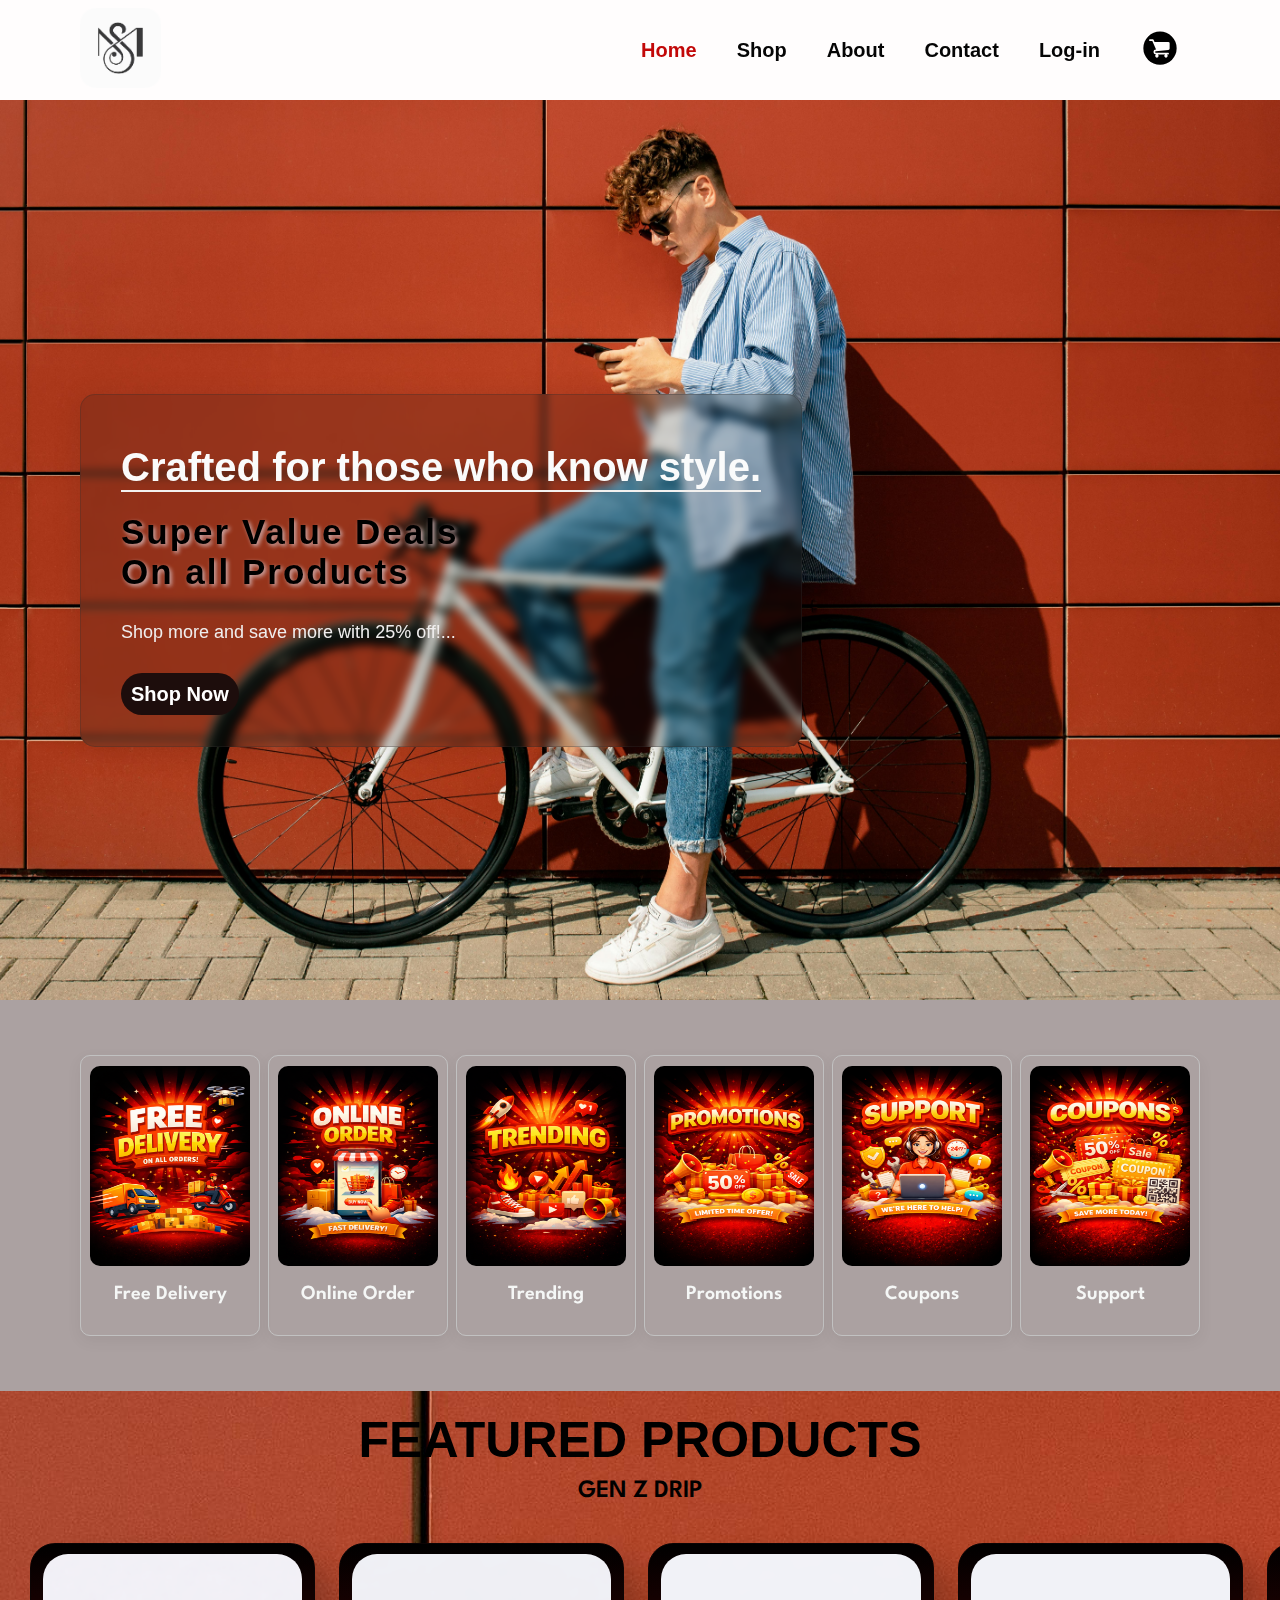
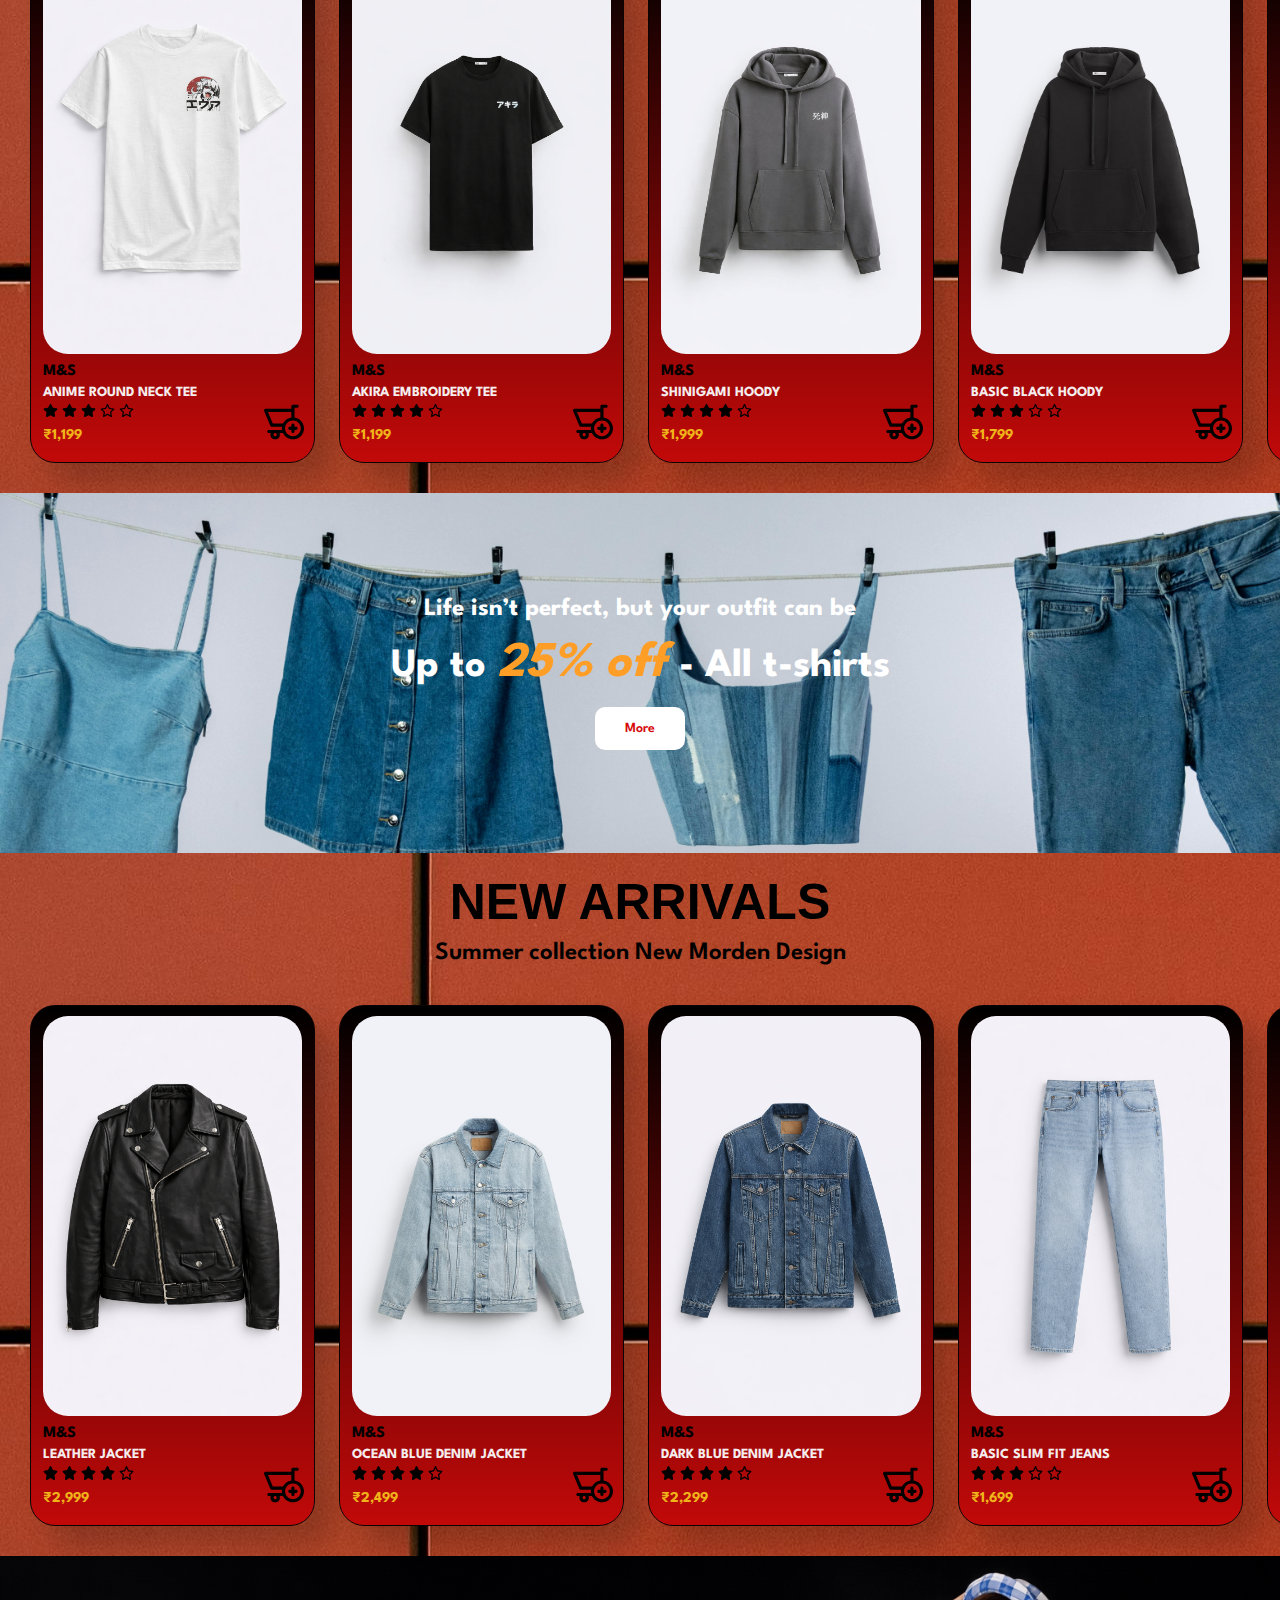
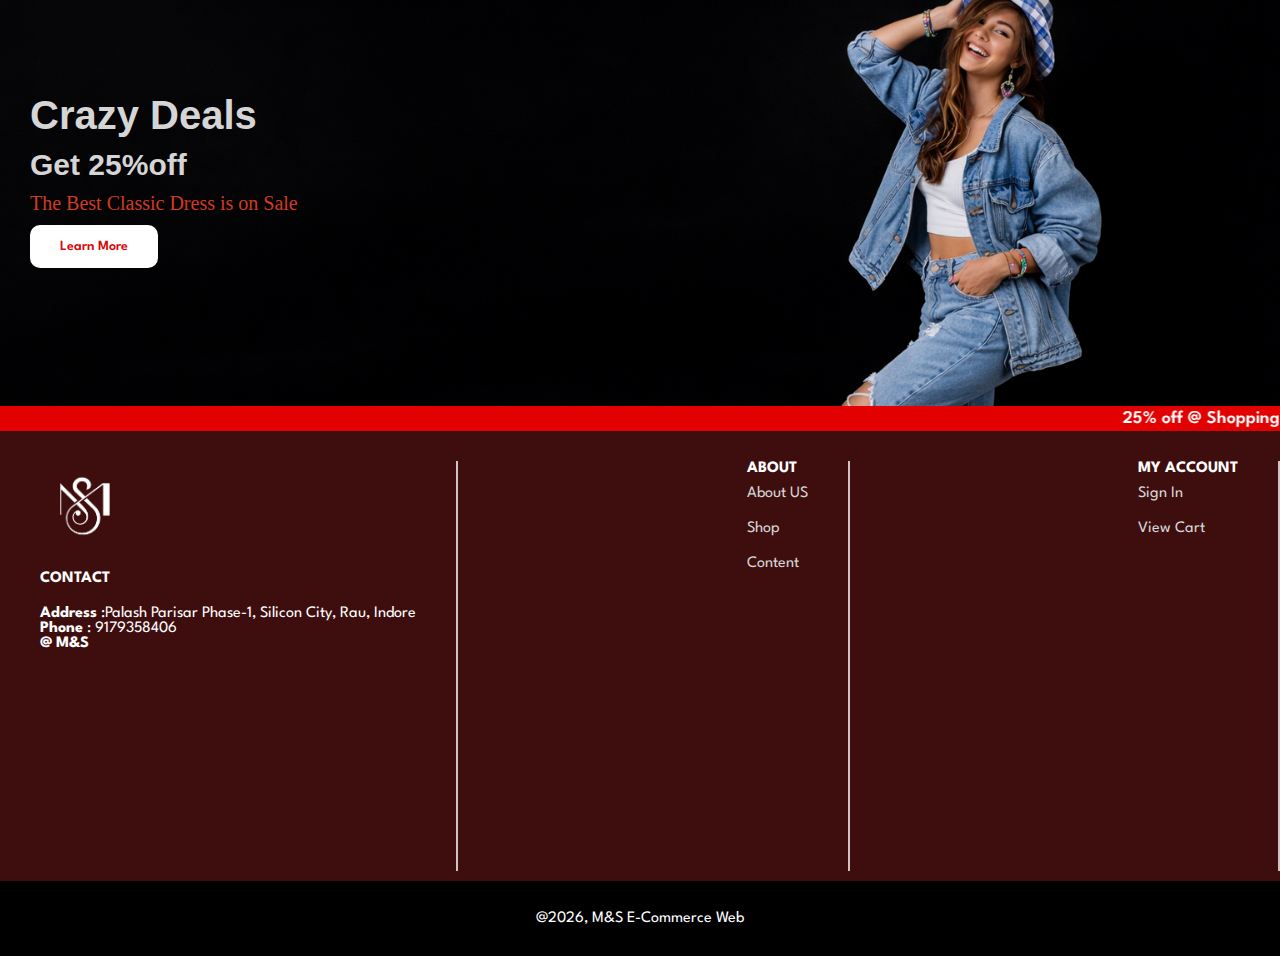
<file: index.html>
<!DOCTYPE html>
<html lang="en">
<head>
    <meta charset="UTF-8">
    <meta name="viewport" content="width=device-width, initial-scale=1.0">
    <title>M&S.in</title>
    <link rel="stylesheet" href="style.css">
    <link rel="stylesheet" href="style1.css">
</head>
<body>
    <header id="header">
        <a href="#"><img src="images/logo1.png" alt="M&S.in Logo" class="logo1"></a>
        <nav>
            <ul id="navbar">
                <li><a href="index.html" class="active">Home</a></li>
                <li><a href="shop.html">Shop</a></li>
                <li><a href="about.html">About</a></li>
                <li><a href="contact.html">Contact</a></li>
                <li><a href="login.html">Log-in</a></li>
                <li><a href="#cart"><img src="images/shopping-cart-round-svgrepo-com (1).svg" alt="Bag Logo" class="cartlogo"></a></li>

            </ul></nav>
            <div id="mobile" class="bar1">
                <a href="#"><img src="images/bars-solid.svg" alt="bar1"></a>
            </div>          
    </header>

    <section id="hero">
        <div id="Glass"><h2>Crafted for those who know style.</h2>
        <h1>Super Value Deals <br> On all Products</h1>
        <p>Shop more and save more with 25% off!...</p>
        <div><a href="#shop" class="hero-btn">Shop Now</a></div></div>
    </section>

    <!-- featured categories -->
    <section id="backg"><div id="Feature" class="s1">
        <div class="fbox">
            <img src="images/service1.png" alt="service1" class="img-card">
            <h6>Free Delivery</h6>
        </div>
        <div class="fbox">
            <img src="images/service2.png" alt="service2" class="img-card">
            <h6>Online Order</h6>
        </div>
        <div class="fbox">
            <img src="images/service3.png" alt="service3" class="img-card">
            <h6>Trending</h6>
        </div>
        <div class="fbox fbox2">
            <img src="images/service4.png" alt="service4" class="img-card">
            <h6>Promotions</h6>
        </div>
        <div class="fbox fbox2">
            <img src="images/service5.png" alt="service5" class="img-card">
            <h6>Coupons</h6>
        </div>
        <div class="fbox fbox2">
            <img src="images/service6.png" alt="service6" class="img-card">
            <h6>Support</h6>
        </div>

    </div></section>
    
    <!-- product -->
        <section id="pr1">
            <h2>FEATURED PRODUCTS</h2>
            <p>GEN Z DRIP</p>
        <div class="trial">
            <div class="one"onclick="window.location.href='Assets/shop-1.html';" >
            <!-- <img src="images/img-1.jpg" class="trial-img" alt="Trial Image"> -->
            <a href="#"><div class="img-box1"></div></a>
            <div class="button-box"> 
             <span> M&S </span>
                    <h5> ANIME ROUND NECK TEE </h5>
                    <div class="star">
                        <img src="images/star-solid.svg" alt="" class="star-img">
                        <img src="images/star-solid.svg" alt="" class="star-img">
                        <img src="images/star-solid.svg" alt="" class="star-img">
                        <img src="images/star-regular.svg" alt="" class="star-img">
                        <img src="images/star-regular.svg" alt="" class="star-img">
                    </div>
                 <h4>₹1,199</h4>
            </div>
              <a href="login.html" class="cart"><img src="images/add cart.svg" alt="" class="star-img2" ></a>
            </div>

            <div class="one" onclick="window.location.href='Assets/shop-2.html';">
            <!-- <img src="images/img-1.jpg" class="trial-img" alt="Trial Image"> -->
            <a href="#"><div class="img-box2"></div></a>
            <div class="button-box"> 
             <span> M&S </span>
                    <h5> AKIRA EMBROIDERY TEE </h5>
                    <div class="star">
                        <img src="images/star-solid.svg" alt="" class="star-img">
                        <img src="images/star-solid.svg" alt="" class="star-img">
                        <img src="images/star-solid.svg" alt="" class="star-img">
                        <img src="images/star-solid.svg" alt="" class="star-img">
                        <img src="images/star-regular.svg" alt="" class="star-img">
                    </div>
                 <h4>₹1,199</h4>
            </div>
              <a href="login.html" class="cart"><img src="images/add cart.svg" alt="" class="star-img2" ></a>
            </div>

            <div class="one" onclick="window.location.href='Assets/shop-3.html';">
            <!-- <img src="images/img-1.jpg" class="trial-img" alt="Trial Image"> -->
            <a href="#"><div class="img-box3"></div></a>
            <div class="button-box"> 
             <span> M&S </span>
                    <h5>SHINIGAMI HOODY</h5>
                    <div class="star">
                        <img src="images/star-solid.svg" alt="" class="star-img">
                        <img src="images/star-solid.svg" alt="" class="star-img">
                        <img src="images/star-solid.svg" alt="" class="star-img">
                        <img src="images/star-solid.svg" alt="" class="star-img">
                        <img src="images/star-regular.svg" alt="" class="star-img">
                    </div>
                 <h4>₹1,999</h4>
            </div>
              <a href="login.html" class="cart"><img src="images/add cart.svg" alt="" class="star-img2" ></a>
            </div>

            <div class="one" onclick="window.location.href='Assets/shop-4.html';">
            <!-- <img src="images/img-1.jpg" class="trial-img" alt="Trial Image"> -->
            <a href="#"><div class="img-box4"></div></a>
            <div class="button-box"> 
                <span> M&S </span>
                    <h5> BASIC BLACK HOODY </h5>
                    <div class="star">
                        <img src="images/star-solid.svg" alt="" class="star-img">
                        <img src="images/star-solid.svg" alt="" class="star-img">
                        <img src="images/star-solid.svg" alt="" class="star-img">
                        <img src="images/star-regular.svg" alt="" class="star-img">
                        <img src="images/star-regular.svg" alt="" class="star-img">
                    </div>
                 <h4>₹1,799</h4>
            </div>
              <a href="login.html" class="cart"><img src="images/add cart.svg" alt="" class="star-img2" ></a>
            </div>

            <div class="one" onclick="window.location.href='Assets/shop-5.html';">
            <!-- <img src="images/img-1.jpg" class="trial-img" alt="Trial Image"> -->
            <a href="#"><div class="img-box5"></div></a>
            <div class="button-box"> 
                <span> M&S </span>
                    <h5> BARREL FIT JEANS </h5>
                    <div class="star">
                        <img src="images/star-solid.svg" alt="" class="star-img">
                        <img src="images/star-solid.svg" alt="" class="star-img">
                        <img src="images/star-solid.svg" alt="" class="star-img">
                        <img src="images/star-solid.svg" alt="" class="star-img">
                        <img src="images/star-regular.svg" alt="" class="star-img">
                    </div>
                 <h4>₹1,899</h4>
            </div>
              <a href="login.html" class="cart"><img src="images/add cart.svg" alt="" class="star-img2" ></a>
            </div>

            <div class="one" onclick="window.location.href='Assets/shop-6.html';">
            <!-- <img src="images/img-1.jpg" class="trial-img" alt="Trial Image"> -->
            <a href="#"><div class="img-box6"></div></a>
            <div class="button-box"> 
                <span> M&S </span>
                    <h5>BLACK CARGO PANT </h5>
                    <div class="star">
                        <img src="images/star-solid.svg" alt="" class="star-img">
                        <img src="images/star-solid.svg" alt="" class="star-img">
                        <img src="images/star-solid.svg" alt="" class="star-img">
                        <img src="images/star-solid.svg" alt="" class="star-img">
                        <img src="images/star-regular.svg" alt="" class="star-img">
                    </div>
                 <h4>₹1,499</h4>
            </div>
              <a href="login.html" class="cart"><img src="images/add cart.svg" alt="" class="star-img2" ></a>
            </div>

            <div class="one" onclick="window.location.href='Assets/shop-7.html';">
            <!-- <img src="images/img-1.jpg" class="trial-img" alt="Trial Image"> -->
            <a href="#"><div class="img-box7"></div></a>
            <div class="button-box"> 
                <span> M&S </span>
                    <h5> BOOT CUT JEANS </h5>
                    <div class="star">
                        <img src="images/star-solid.svg" alt="" class="star-img">
                        <img src="images/star-solid.svg" alt="" class="star-img">
                        <img src="images/star-solid.svg" alt="" class="star-img">
                        <img src="images/star-solid.svg" alt="" class="star-img">
                        <img src="images/star-regular.svg" alt="" class="star-img">
                    </div>
                 <h4>₹2,199</h4>
            </div>
              <a href="login.html" class="cart"><img src="images/add cart.svg" alt="" class="star-img2" ></a>
            </div>

            <div class="one" onclick="window.location.href='Assets/shop-8.html';">
            <!-- <img src="images/img-1.jpg" class="trial-img" alt="Trial Image"> -->
            <a href="#"><div class="img-box8"></div></a>
            <div class="button-box"> 
                <span> M&S </span>
                    <h5> KOREAN LONG OVERCOAT </h5>
                    <div class="star">
                        <img src="images/star-solid.svg" alt="" class="star-img">
                        <img src="images/star-solid.svg" alt="" class="star-img">
                        <img src="images/star-solid.svg" alt="" class="star-img">
                        <img src="images/star-solid.svg" alt="" class="star-img">
                        <img src="images/star-solid.svg" alt="" class="star-img">
                    </div>
                 <h4>₹2,999</h4>
            </div>
              <a href="login.html" class="cart"><img src="images/add cart.svg" alt="" class="star-img2" ></a>
            </div>


        
        </div>
        </section>


    <!-- <section id="pr1" class="section1"> -->
        <!-- <h2>FEATURED PRODUCTS</h2>
        <p>GEN Z DRIP</p>
        <div class="pro-container">
           <div class="pro">
                <img src="images/product-img-1.jpg" alt="" class="pro-img" onclick="window.location.href='Assets/shop-2.html';">
                <div class="bottom">
                    <span> ZARA </span>
                    <h5> BASIC SLIM FIT T-SHIRT </h5>
                    <div class="star">
                        <img src="images/star-solid.svg" alt="" class="star-img">
                        <img src="images/star-solid.svg" alt="" class="star-img">
                        <img src="images/star-solid.svg" alt="" class="star-img">
                        <img src="images/star-solid.svg" alt="" class="star-img">
                        <img src="images/star-regular.svg" alt="" class="star-img">
                    </div>
                    <h4>₹990</h4>
                </div>
                <a href="#" class="cart"><img src="images/add cart.svg" alt="" class="star-img2" ></a>
            </div>

            <div class="pro">
                <img src="images/product-img-2.jpg" alt="" class="pro-img" onclick="window.location.href='Assets/shop-3.html';">
                <div class="bottom">
                    <span> ZARA </span>
                    <h5> BASIC SLIM FIT T-SHIRT </h5>
                    <div class="star">
                        <img src="images/star-solid.svg" alt="" class="star-img">
                        <img src="images/star-solid.svg" alt="" class="star-img">
                        <img src="images/star-solid.svg" alt="" class="star-img">
                        <img src="images/star-regular.svg" alt="" class="star-img">
                        <img src="images/star-regular.svg" alt="" class="star-img">
                    </div>
                    <h4>₹990</h4>
                </div>
                <a href="#" class="cart"><img src="images/add cart.svg" alt="" class="star-img2" ></a>
            </div>
            <div class="pro">
                <img src="images/product-img-3.jpg" alt="" class="pro-img" onclick="window.location.href='Assets/shop-4.html';">
                <div class="bottom">
                    <span> ZARA </span>
                    <h5> DENIM JACKET</h5>
                    <div class="star">
                        <img src="images/star-solid.svg" alt="" class="star-img">
                        <img src="images/star-solid.svg" alt="" class="star-img">
                        <img src="images/star-solid.svg" alt="" class="star-img">
                        <img src="images/star-solid.svg" alt="" class="star-img">
                        <img src="images/star-solid.svg" alt="" class="star-img">
                    </div>
                    <h4>₹2,990</h4>
                </div>
                <a href="#" class="cart"><img src="images/add cart.svg" alt="" class="star-img2" ></a>
            </div>
            <div class="pro">
                <img src="images/product-img-4.jpg" alt="" class="pro-img" onclick="window.location.href='Assets/shop-5.html';">
                <div class="bottom">
                    <span> ZARA </span>
                    <h5> DENIM JACKET</h5>
                    <div class="star">
                        <img src="images/star-solid.svg" alt="" class="star-img">
                        <img src="images/star-solid.svg" alt="" class="star-img">
                        <img src="images/star-solid.svg" alt="" class="star-img">
                        <img src="images/star-solid.svg" alt="" class="star-img">
                        <img src="images/star-solid.svg" alt="" class="star-img">
                    </div>
                    <h4>₹2,990</h4>
                </div>
                <a href="#" class="cart"><img src="images/add cart.svg" alt="" class="star-img2" ></a>
            </div>
            <div class="pro">
                <img src="images/product-img-5.jpg" alt="" class="pro-img" class="pro-img" onclick="window.location.href='Assets/shop-6.html';">
                <div class="bottom">
                    <span> ZARA </span>
                    <h5> BSTRAIGHT FIT JEANS </h5>
                    <div class="star">
                        <img src="images/star-solid.svg" alt="" class="star-img">
                        <img src="images/star-solid.svg" alt="" class="star-img">
                        <img src="images/star-solid.svg" alt="" class="star-img">
                        <img src="images/star-solid.svg" alt="" class="star-img">
                        <img src="images/star-regular.svg" alt="" class="star-img">
                    </div>
                    <h4>₹ 2,990</h4>
                </div>
                <a href="#" class="cart"><img src="images/add cart.svg" alt="" class="star-img2" ></a>
            </div>
            <div class="pro">
                <img src="images/product-img-6.jpg" alt="" class="pro-img" onclick="window.location.href='Assets/shop-7.html';">
                <div class="bottom">
                    <span> ZARA </span>
                    <h5> CROPPED SLIM JEANS </h5>
                    <div class="star">
                        <img src="images/star-solid.svg" alt="" class="star-img">
                        <img src="images/star-solid.svg" alt="" class="star-img">
                        <img src="images/star-regular.svg" alt="" class="star-img">
                        <img src="images/star-regular.svg" alt="" class="star-img">
                        <img src="images/star-regular.svg" alt="" class="star-img">
                    </div>
                    <h4>₹ 2,490</h4>
                </div>
                <a href="#" class="cart"><img src="images/add cart.svg" alt="" class="star-img2" ></a>
            </div>
            <div class="pro">
                <img src="images/product-img-7.jpg" alt="" class="pro-img" onclick="window.location.href='Assets/shop-8.html';">
                <div class="bottom">
                    <span> ZARA </span>
                    <h5> HOODIE </h5>
                    <div class="star">
                        <img src="images/star-solid.svg" alt="" class="star-img">
                        <img src="images/star-solid.svg" alt="" class="star-img">
                        <img src="images/star-solid.svg" alt="" class="star-img">
                        <img src="images/star-regular.svg" alt="" class="star-img">
                        <img src="images/star-regular.svg" alt="" class="star-img">
                    </div>
                    <h4>₹3,290</h4>
                </div>
                <a href="#" class="cart"><img src="images/add cart.svg" alt="" class="star-img2" ></a>
            </div>
            <div class="pro">
                <img src="images/product-img-8.jpg" alt="" class="pro-img"  onclick="window.location.href='Assets/shop-9.html';">
                <div class="bottom">
                    <span> ZARA </span>
                    <h5> HOODIE </h5>
                    <div class="star">
                        <img src="images/star-solid.svg" alt="" class="star-img">
                        <img src="images/star-solid.svg" alt="" class="star-img">
                        <img src="images/star-solid.svg" alt="" class="star-img">
                        <img src="images/star-regular.svg" alt="" class="star-img">
                        <img src="images/star-regular.svg" alt="" class="star-img">
                    </div>
                    <h4>₹3,290</h4>
                </div>
                <a href="#" class="cart"><img src="images/add cart.svg" alt="" class="star-img2" ></a>
            </div>
        </div>
    </section> -->

    <!-- banner section -->

    <section id="banner" class="section-m2">
        <h4> Life isn’t perfect, but your outfit can be </h4>
        <h2> Up to <span>25% off </span>- All t-shirts </h2>
        <button class="button-globle"> More </button>
    </section>

    <!-- new arrival -->
     
    <section id="pr1">
        <h2> NEW ARRIVALS </h2>
        <p> Summer collection New Morden Design </p>
            <div class="trial">
            <div class="one" onclick="window.location.href='Assets/shop-9.html';">
            <!-- <img src="images/img-1.jpg" class="trial-img" alt="Trial Image"> -->
            <a href="#"><div class="img-box9"></div></a>
            <div class="button-box"> 
             <span> M&S </span>
                    <h5> LEATHER JACKET </h5>
                    <div class="star">
                        <img src="images/star-solid.svg" alt="" class="star-img">
                        <img src="images/star-solid.svg" alt="" class="star-img">
                        <img src="images/star-solid.svg" alt="" class="star-img">
                        <img src="images/star-solid.svg" alt="" class="star-img">
                        <img src="images/star-regular.svg" alt="" class="star-img">
                    </div>
                 <h4>₹2,999</h4>
            </div>
              <a href="login.html" class="cart"><img src="images/add cart.svg" alt="" class="star-img2" ></a>
            </div>

            <div class="one" onclick="window.location.href='Assets/shop-10.html';">
            <!-- <img src="images/img-1.jpg" class="trial-img" alt="Trial Image"> -->
            <a href="#"><div class="img-box10"></div></a>
            <div class="button-box"> 
             <span> M&S </span>
                    <h5> OCEAN BLUE DENIM JACKET </h5>
                    <div class="star">
                        <img src="images/star-solid.svg" alt="" class="star-img">
                        <img src="images/star-solid.svg" alt="" class="star-img">
                        <img src="images/star-solid.svg" alt="" class="star-img">
                        <img src="images/star-solid.svg" alt="" class="star-img">
                        <img src="images/star-regular.svg" alt="" class="star-img">
                    </div>
                 <h4>₹2,499</h4>
            </div>
              <a href="login.html" class="cart"><img src="images/add cart.svg" alt="" class="star-img2" ></a>
            </div>

            <div class="one" onclick="window.location.href='Assets/shop-11.html';">
            <!-- <img src="images/img-1.jpg" class="trial-img" alt="Trial Image"> -->
            <a href="#"><div class="img-box11"></div></a>
            <div class="button-box"> 
             <span> M&S </span>
                    <h5> DARK BLUE DENIM JACKET </h5>
                    <div class="star">
                        <img src="images/star-solid.svg" alt="" class="star-img">
                        <img src="images/star-solid.svg" alt="" class="star-img">
                        <img src="images/star-solid.svg" alt="" class="star-img">
                        <img src="images/star-solid.svg" alt="" class="star-img">
                        <img src="images/star-regular.svg" alt="" class="star-img">
                    </div>
                 <h4>₹2,299</h4>
            </div>
              <a href="login.html" class="cart"><img src="images/add cart.svg" alt="" class="star-img2" ></a>
            </div>

            <div class="one" onclick="window.location.href='Assets/shop-12.html';">
            <!-- <img src="images/img-1.jpg" class="trial-img" alt="Trial Image"> -->
            <a href="#"><div class="img-box12"></div></a>
            <div class="button-box"> 
                <span> M&S </span>
                    <h5> BASIC SLIM FIT JEANS </h5>
                    <div class="star">
                        <img src="images/star-solid.svg" alt="" class="star-img">
                        <img src="images/star-solid.svg" alt="" class="star-img">
                        <img src="images/star-solid.svg" alt="" class="star-img">
                        <img src="images/star-regular.svg" alt="" class="star-img">
                        <img src="images/star-regular.svg" alt="" class="star-img">
                    </div>
                 <h4>₹1,699</h4>
            </div>
              <a href="login.html" class="cart"><img src="images/add cart.svg" alt="" class="star-img2" ></a>
            </div>

            <div class="one" onclick="window.location.href='Assets/shop-13.html';">
            <!-- <img src="images/img-1.jpg" class="trial-img" alt="Trial Image"> -->
            <a href="#"><div class="img-box13"></div></a>
            <div class="button-box"> 
                <span> M&S </span>
                    <h5> CHARCOAL BLACK JEANS </h5>
                    <div class="star">
                        <img src="images/star-solid.svg" alt="" class="star-img">
                        <img src="images/star-solid.svg" alt="" class="star-img">
                        <img src="images/star-solid.svg" alt="" class="star-img">
                        <img src="images/star-solid.svg" alt="" class="star-img">
                        <img src="images/star-regular.svg" alt="" class="star-img">
                    </div>
                 <h4>₹1,999</h4>
            </div>
              <a href="login.html" class="cart"><img src="images/add cart.svg" alt="" class="star-img2" ></a>
            </div>

            <div class="one" onclick="window.location.href='Assets/shop-14.html';">
            <!-- <img src="images/img-1.jpg" class="trial-img" alt="Trial Image"> -->
            <a href="#"><div class="img-box14"></div></a>
            <div class="button-box"> 
                <span> M&S </span>
                    <h5> SMOKEY GREY JEANS</h5>
                    <div class="star">
                        <img src="images/star-solid.svg" alt="" class="star-img">
                        <img src="images/star-solid.svg" alt="" class="star-img">
                        <img src="images/star-solid.svg" alt="" class="star-img">
                        <img src="images/star-regular.svg" alt="" class="star-img">
                        <img src="images/star-regular.svg" alt="" class="star-img">
                    </div>
                 <h4>₹1,299</h4>
            </div>
              <a href="login.html" class="cart"><img src="images/add cart.svg" alt="" class="star-img2" ></a>
            </div>

            <div class="one" onclick="window.location.href='Assets/shop-15.html';">
            <!-- <img src="images/img-1.jpg" class="trial-img" alt="Trial Image"> -->
            <a href="#"><div class="img-box15"></div></a>
            <div class="button-box"> 
                <span> M&S </span>
                    <h5>BOLD GRAPHIC TEE </h5>
                    <div class="star">
                        <img src="images/star-solid.svg" alt="" class="star-img">
                        <img src="images/star-solid.svg" alt="" class="star-img">
                        <img src="images/star-solid.svg" alt="" class="star-img">
                        <img src="images/star-solid.svg" alt="" class="star-img">
                        <img src="images/star-regular.svg" alt="" class="star-img">
                    </div>
                 <h4>₹1,199</h4>
            </div>
              <a href="login.html" class="cart"><img src="images/add cart.svg" alt="" class="star-img2" ></a>
            </div>

            <div class="one" onclick="window.location.href='Assets/shop-16.html';">
            <!-- <img src="images/img-1.jpg" class="trial-img" alt="Trial Image"> -->
            <a href="#"><div class="img-box16"></div></a>
            <div class="button-box"> 
                <span> M&S </span>
                    <h5>SHEER BLACK RIBBED TEE </h5>
                    <div class="star">
                        <img src="images/star-solid.svg" alt="" class="star-img">
                        <img src="images/star-solid.svg" alt="" class="star-img">
                        <img src="images/star-solid.svg" alt="" class="star-img">
                        <img src="images/star-solid.svg" alt="" class="star-img">
                        <img src="images/star-regular.svg" alt="" class="star-img">
                    </div>
                 <h4>₹1,499</h4>
            </div>
              <a href="login.html" class="cart"><img src="images/add cart.svg" alt="" class="star-img2" ></a>
            </div>


        
        </div>
        </section>
        <!-- <div class="pro-container">
            <div class="pro">
                <img src="images/product-img-9.jpg" alt="" class="pro-img" class="pro-img" onclick="window.location.href='Assets/shop-10.html';">
                <div class="bottom">
                    <span> ZARA </span>
                    <h5> CROCHET TANK TOP </h5>
                    <div class="star">
                        <img src="images/star-solid.svg" alt="" class="star-img">
                        <img src="images/star-solid.svg" alt="" class="star-img">
                        <img src="images/star-solid.svg" alt="" class="star-img">
                        <img src="images/star-solid.svg" alt="" class="star-img">
                        <img src="images/star-regular.svg" alt="" class="star-img">
                    </div>
                    <h4>₹990</h4>
                </div>
                <a href="#" class="cart"><img src="images/add cart.svg" alt="" class="star-img2" ></a>
            </div>
            <div class="pro">
                <img src="images/product-img-10.jpg" alt="" class="pro-img" class="pro-img" onclick="window.location.href='Assets/shop-11.html';">
                <div class="bottom">
                    <span> ZARA </span>
                    <h5> PRINTED KNIT T-SHIRT</h5>
                    <div class="star">
                        <img src="images/star-solid.svg" alt="" class="star-img">
                        <img src="images/star-solid.svg" alt="" class="star-img">
                        <img src="images/star-solid.svg" alt="" class="star-img">
                        <img src="images/star-solid.svg" alt="" class="star-img">
                        <img src="images/star-solid.svg" alt="" class="star-img">
                    </div>
                    <h4>₹2,990</h4>
                </div>
                <a href="#" class="cart"><img src="images/add cart.svg" alt="" class="star-img2" ></a>
            </div>
            <div class="pro">
                <img src="images/product-img-11.jpg" alt="" class="pro-img" class="pro-img" onclick="window.location.href='Assets/shop-12.html';">
                <div class="bottom">
                    <span> ZARA </span>
                    <h5> CONTRAST CROCHET HAT </h5>
                    <div class="star">
                        <img src="images/star-solid.svg" alt="" class="star-img">
                        <img src="images/star-solid.svg" alt="" class="star-img">
                        <img src="images/star-solid.svg" alt="" class="star-img">
                        <img src="images/star-solid.svg" alt="" class="star-img">
                        <img src="images/star-regular.svg" alt="" class="star-img">
                    </div>
                    <h4>₹ 2,590</h4>
                </div>
                <a href="#" class="cart"><img src="images/add cart.svg" alt="" class="star-img2" ></a>
            </div>
            <div class="pro">
                <img src="images/product-img-7.jpg" alt="" class="pro-img" class="pro-img" onclick="window.location.href='Assets/shop-13.html';">
                <div class="bottom">
                    <span> ZARA </span>
                    <h5> HOODIE </h5>
                    <div class="star">
                        <img src="images/star-solid.svg" alt="" class="star-img">
                        <img src="images/star-solid.svg" alt="" class="star-img">
                        <img src="images/star-solid.svg" alt="" class="star-img">
                        <img src="images/star-regular.svg" alt="" class="star-img">
                        <img src="images/star-regular.svg" alt="" class="star-img">
                    </div>
                    <h4>₹3,290</h4>
                </div>
                <a href="#" class="cart"><img src="images/add cart.svg" alt="" class="star-img2" ></a>
            </div>
        </div> -->
    </section>

<!-- banner2 -->

    <section id="sm-banner" class="section1">
        <div class="banner-box">
            <h4> Crazy Deals </h4>
            <h2> Get 25%off </h2>
            <span> The Best Classic Dress is on Sale </span>
            <button class="button-globle">Learn More</button>
        </div>
        <marquee behavior="scroll" direction="left" scrollamount="12" class="marquee"> <pre> 25% off @ Shopping above Rs.2500 • Flat 15% OFF on Shipping! • Shop trending styles • Fresh Denim • Gen-Z Fashion before the Offer Ends Only at M&S Cloathings • </pre></marquee>
     </section>

    <!-- footer -->

<footer id="footer" class="section1">
        <div class="col">
            <img src="images/logo_white.png" alt="" class="logof">
            <h4 style="color: white; padding-bottom: 20px;"> CONTACT </h4>
            <p style="color: white;"> <strong>Address </strong>:Palash Parisar Phase-1, Silicon City, Rau, Indore </p>
            <p style="color: white;"> <strong> Phone </strong>: 9179358406 </p>
            <p style="color: white;"> <strong>@ M&S </strong> </p>
        </div>
        <div class="col">
            <h4 style="color: white;"> ABOUT </h4>
            <a href="about.html">About US</a>
            <a href="shop.html">Shop</a>
            <a href="contact.html">Content</a>
        </div>
        <div class="col">
            <h4 style="color: white;"> MY ACCOUNT </h4>
            <a href="#">Sign In</a>
            <a href="cart.html">View Cart</a>
        </div>
        
    </footer>
    <div class="copy-right">
        <p>@2026, M&S E-Commerce Web</p>
    </div>

    <!-- js here -->
    <script src="script.js"></script>

    
</body>
</html>
</file>
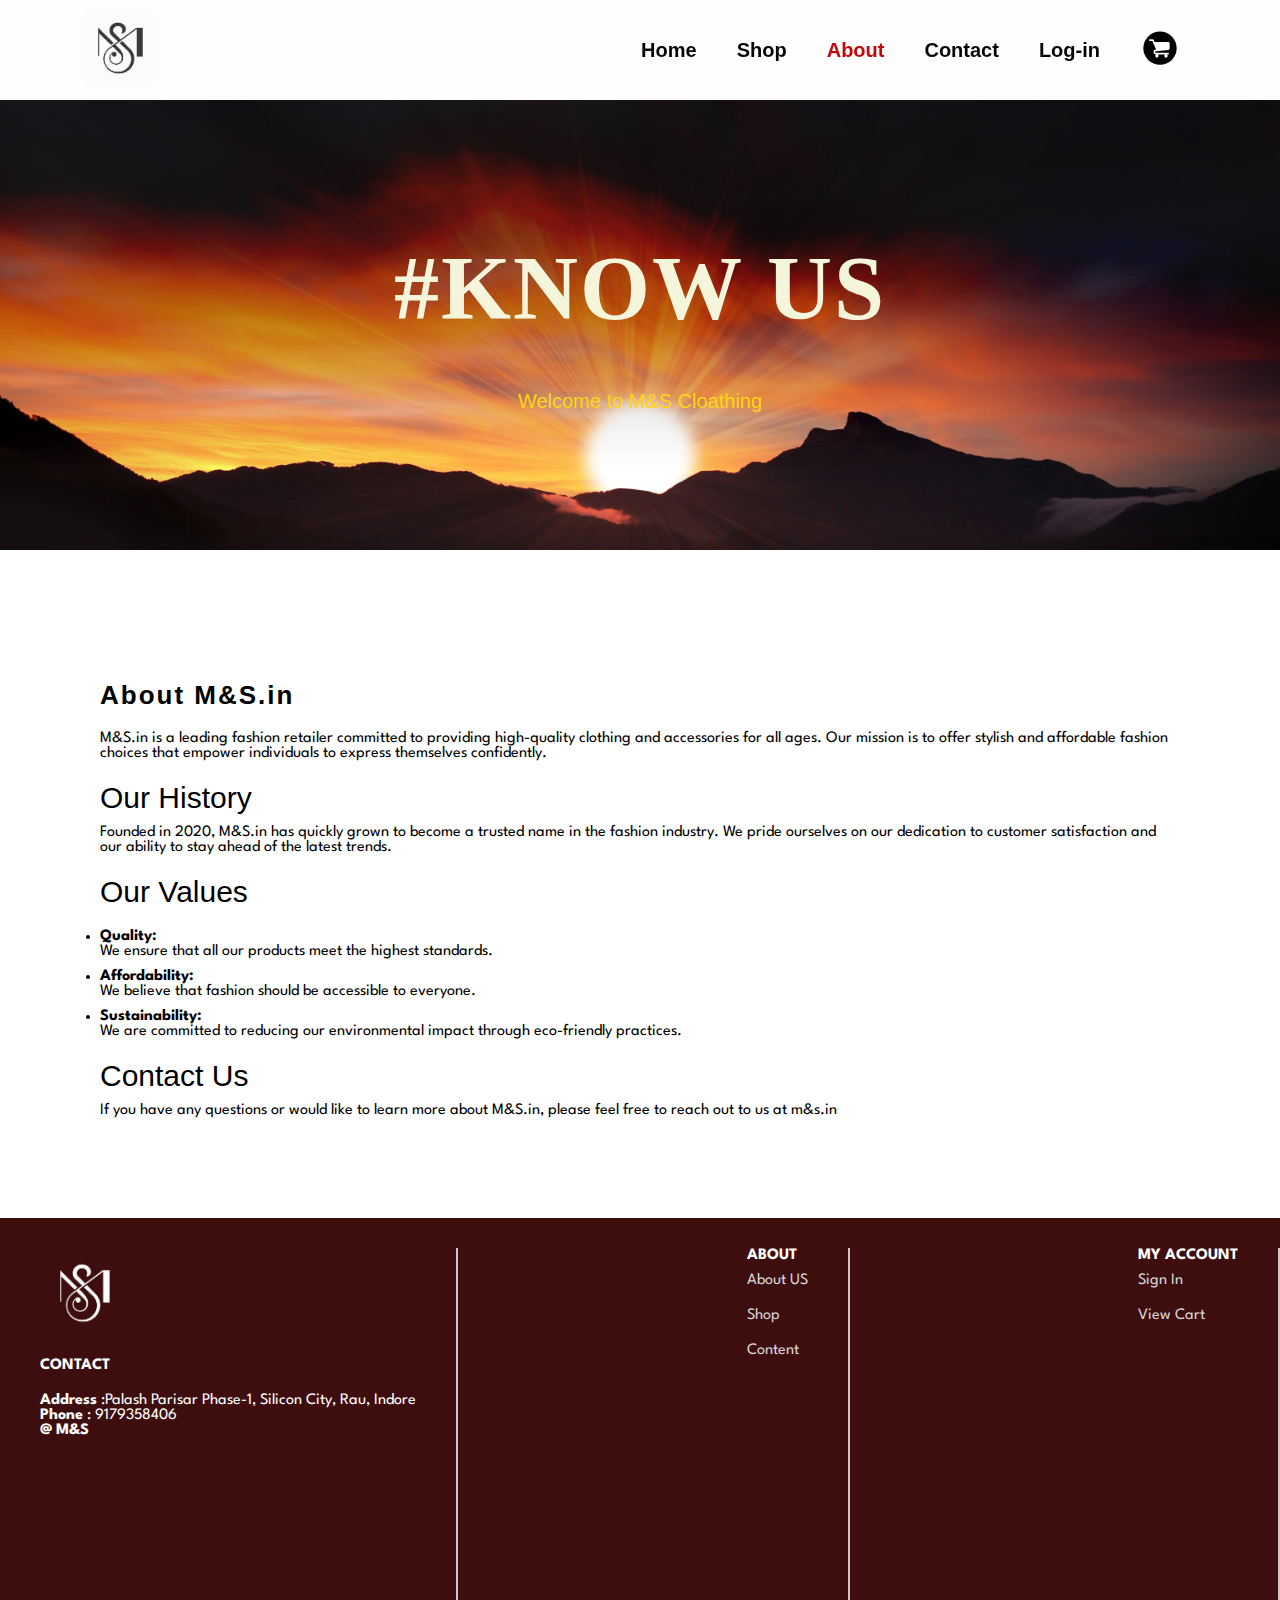
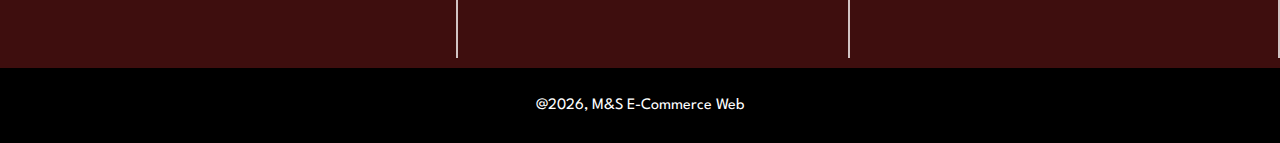
<file: about.html>
<!DOCTYPE html>
<html lang="en">
<head>
    <meta charset="UTF-8">
    <meta name="viewport" content="width=device-width, initial-scale=1.0">
    <title>About</title>
    <link rel="stylesheet" href="style.css">
</head>
<body>
      <header id="header">
        <a href="index.html"><img src="images/logo1.png" alt="M&S.in Logo" class="logo1"></a>
        <nav>
            <ul id="navbar">
                <li><a href="index.html">Home</a></li>
                <li><a href="shop.html">Shop</a></li>
                <li><a href="about.html" class="active">About</a></li>
                <li><a href="contact.html">Contact</a></li>
                <li><a href="login.html">Log-in</a></li>
                <li><a href="cart.html"><img src="images/shopping-cart-round-svgrepo-com (1).svg" alt="Bag Logo" class="cartlogo"></a></li>

            </ul></nav>
            <div id="mobile" class="bar1">
                <a href="#"><img src="images/bars-solid.svg" alt="bar1"></a>
            </div>          
    </header>

    <section id=" photoknow" style="
    background-attachment: fixed;
    background-image: url(images/redw.jpg);
    background-size:cover;
    width: 100%;
    height: 50vh;
    background-position: bottom;
    background-repeat: no-repeat;
    display: flex;
    justify-content: center;
    text-align: center;
    flex-direction: column;
">
        <h1 style="font-family: 'Times New Roman', Times, serif; font-weight: 600; font-size: 90px; color: beige;">#KNOW US</h1>
        <p style="font-family: 'Lucida Sans', 'Lucida Sans Regular', 'Lucida Grande', 'Lucida Sans Unicode', Geneva, Verdana, sans-serif; font-size: 20px;color: rgb(255, 212, 18); padding-top: 40px;">Welcome to M&S Cloathing</p>
    </section>
    <section id="about-section" style=" display:flex; justify-content: center; flex-direction: column; width: 100%;; margin-top: 30px; padding: 100px;">
        <h1>About M&S.in</h1>
        <p style="margin-top: 10px;">M&S.in is a leading fashion retailer committed to providing high-quality clothing and accessories for all ages. Our mission is to offer stylish and affordable fashion choices that empower individuals to express themselves confidently.</p>
        <h2 style="margin-top: 20px; font-family: 'Franklin Gothic Medium', 'Arial Narrow', Arial, sans-serif; font-size: 30px; font-weight: 400;" >Our History</h2>
        <p style="margin-top: 10px;">Founded in 2020, M&S.in has quickly grown to become a trusted name in the fashion industry. We pride ourselves on our dedication to customer satisfaction and our ability to stay ahead of the latest trends.</p>
        <h2 style="margin-top: 20px; font-family: 'Franklin Gothic Medium', 'Arial Narrow', Arial, sans-serif; font-size: 30px; font-weight: 400;">Our Values</h2>
        <ul style="margin-top: 10px;">
            <li style="margin-top: 10px;"><b>Quality:</b><br> We ensure that all our products meet the highest standards.</li>
            <li style="margin-top: 10px;"><b>Affordability:</b><br> We believe that fashion should be accessible to everyone.</li>
            <li style="margin-top: 10px;"><b>Sustainability:</b><br> We are committed to reducing our environmental impact through eco-friendly practices.</li>
        </ul>
        <h2 style="margin-top: 20px; font-family: 'Franklin Gothic Medium', 'Arial Narrow', Arial, sans-serif; font-size: 30px; font-weight: 400;">Contact Us</h2>
        <p style="margin-top: 10px;">If you have any questions or would like to learn more about M&S.in, please feel free to reach out to us at m&s.in</p>
    </section>

    <footer id="footer" class="section1">
        <div class="col">
            <img src="images/logo_white.png" alt="" class="logof">
            <h4 style="color: white; padding-bottom: 20px;"> CONTACT </h4>
            <p style="color: white;"> <strong>Address </strong>:Palash Parisar Phase-1, Silicon City, Rau, Indore </p>
            <p style="color: white;"> <strong> Phone </strong>: 9179358406 </p>
            <p style="color: white;"> <strong>@ M&S </strong> </p>
        </div>
        <div class="col">
            <h4 style="color: white;"> ABOUT </h4>
            <a href="about.html">About US</a>
            <a href="shop.html">Shop</a>
            <a href="contact.html">Content</a>
        </div>
        <div class="col">
            <h4 style="color: white;"> MY ACCOUNT </h4>
            <a href="#">Sign In</a>
            <a href="cart.html">View Cart</a>
        </div>
        
    </footer>
    <div class="copy-right">
        <p>@2026, M&S E-Commerce Web</p>
    </div>
            
</body>
</html>
</file>
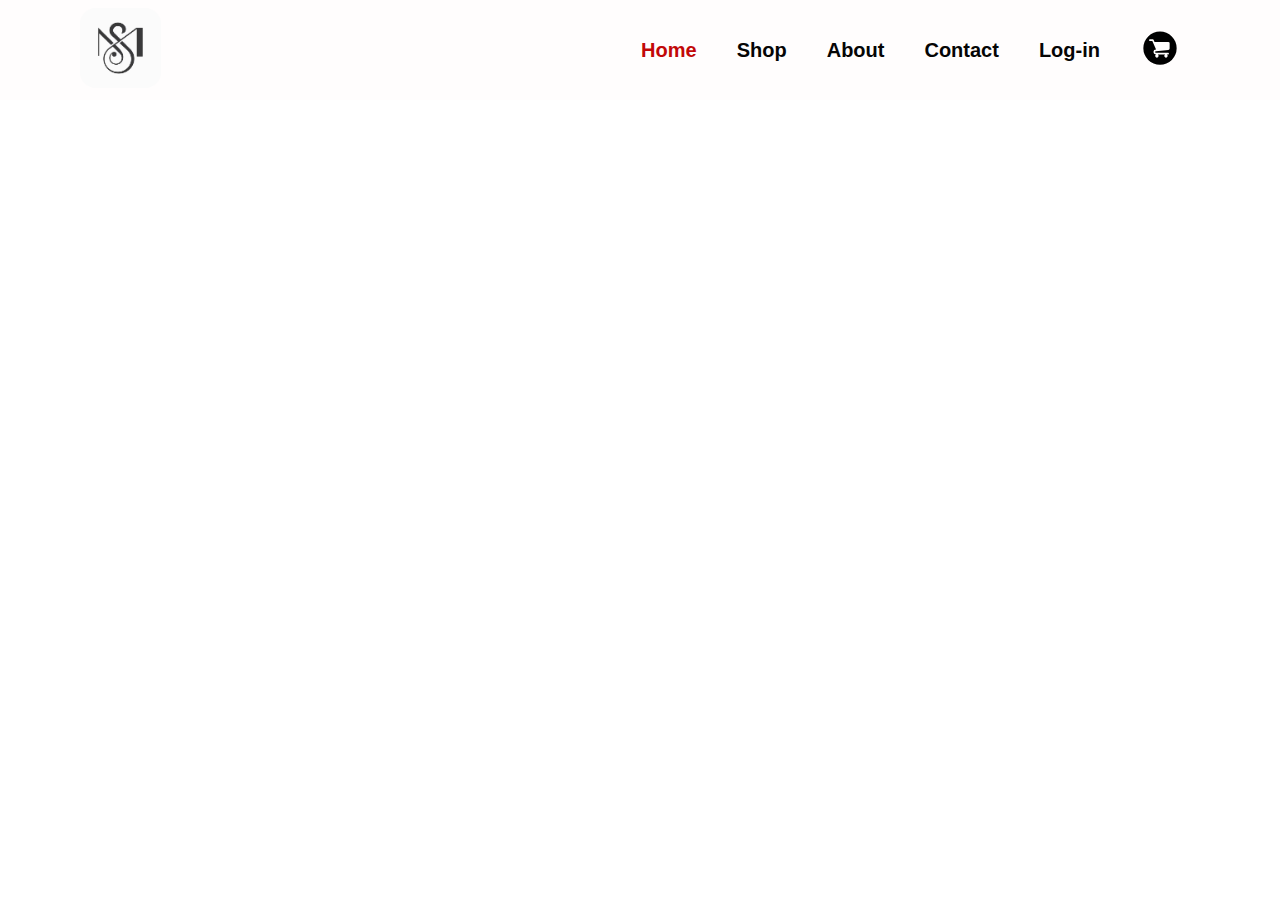
<file: cart.html>
<!DOCTYPE html>
<html lang="en">
<head>
    <meta charset="UTF-8">
    <meta name="viewport" content="width=device-width, initial-scale=1.0">
    <title>Shopping Cart</title>
    <link rel="stylesheet" href="style.css">
    <link rel="stylesheet" href="style1.css">
</head>
<body>
    <header id="header">
        <a href="#"><img src="images/logo1.png" alt="M&S.in Logo" class="logo1"></a>
        <nav>
            <ul id="navbar">
                <li><a href="index.html" class="active">Home</a></li>
                <li><a href="shop.html">Shop</a></li>
                <li><a href="about.html">About</a></li>
                <li><a href="contact.html">Contact</a></li>
                <li><a href="login.html">Log-in</a></li>
                <li><a href="#cart"><img src="images/shopping-cart-round-svgrepo-com (1).svg" alt="Bag Logo" class="cartlogo"></a></li>

            </ul></nav>
            <div id="mobile" class="bar1">
                <a href="#"><img src="images/bars-solid.svg" alt="bar1"></a>
            </div>          
    </header>

    

</body>
</html>
</file>
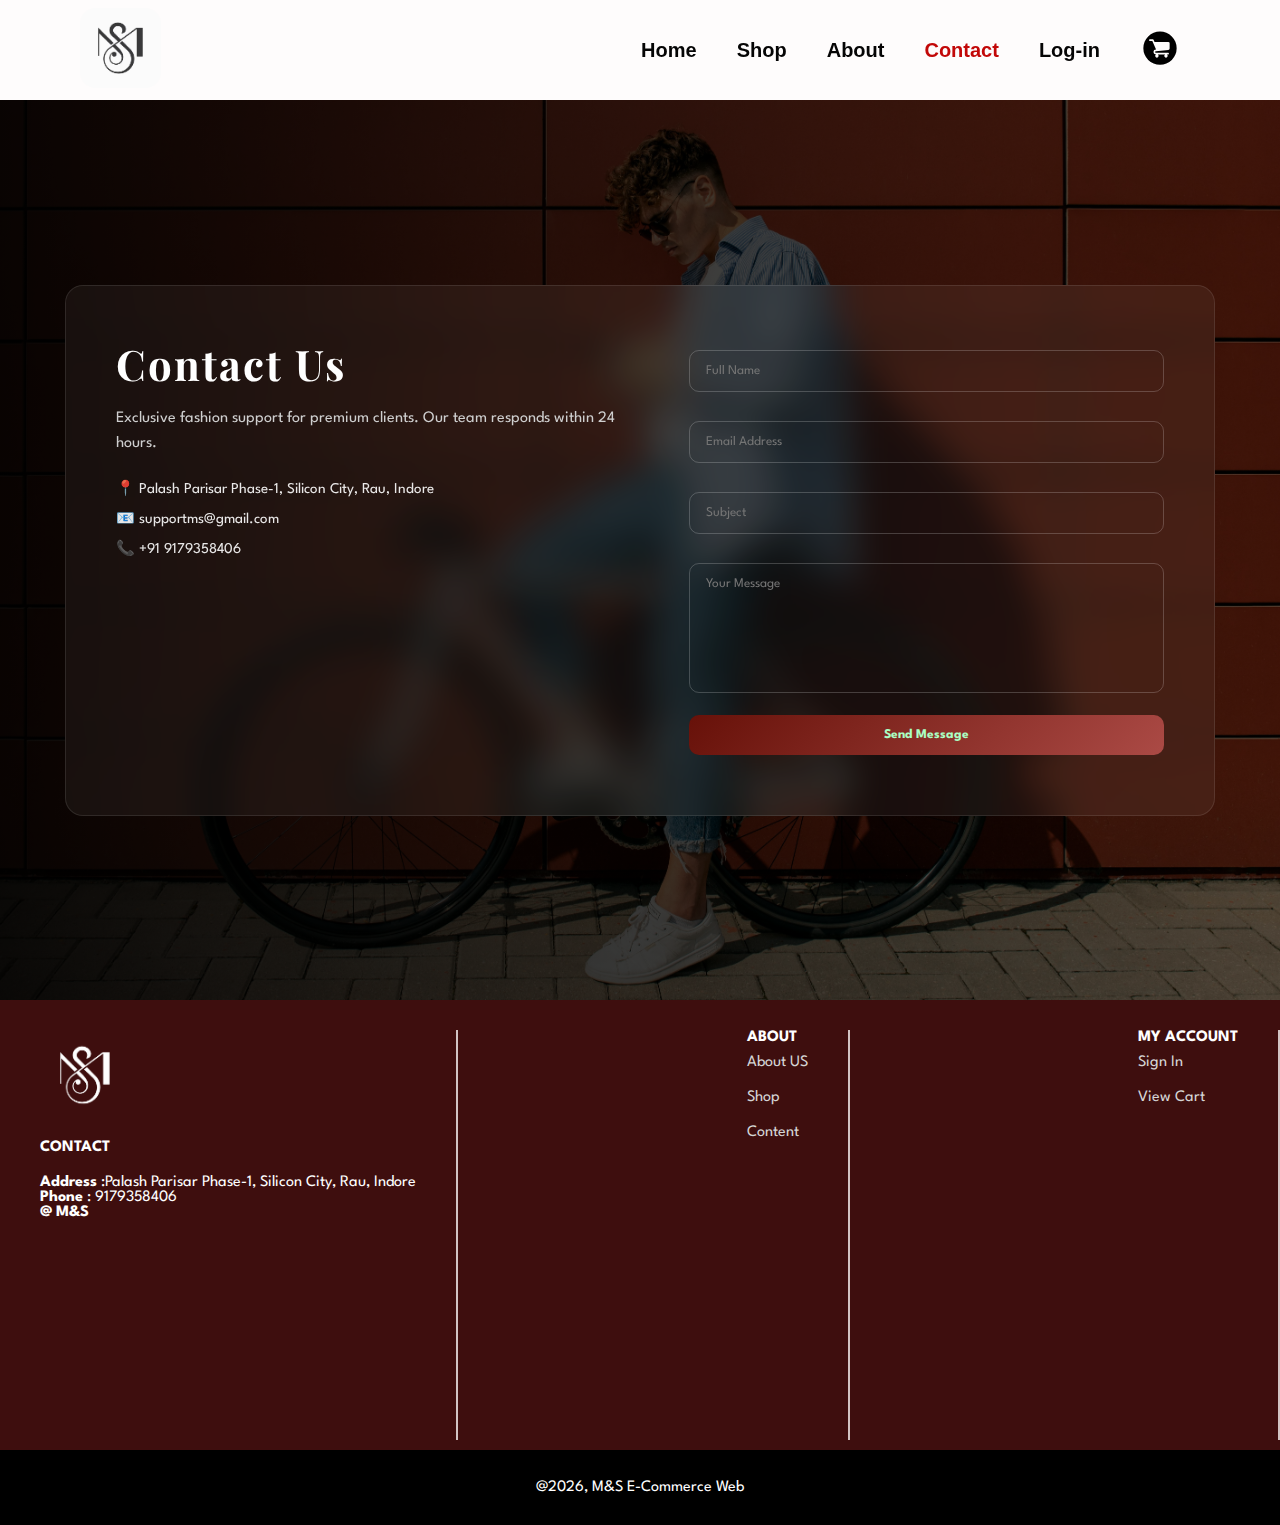
<file: contact.html>
<!DOCTYPE html>
<html lang="en">
<head>
<meta charset="UTF-8" />
<meta name="viewport" content="width=device-width, initial-scale=1.0" />
<title>Luxury Contact</title>
<link rel="stylesheet" href="style.css">
<link rel="stylesheet" href="style3.css">
<link href="https://fonts.googleapis.com/css2?family=Playfair+Display:wght@600&family=Poppins&display=swap" rel="stylesheet">
</head>

<body>
    <header id="header">
        <a href="index.html"><img src="images/logo1.png" alt="M&S.in Logo" class="logo1"></a>
        <nav>
            <ul id="navbar">
                <li><a href="index.html">Home</a></li>
                <li><a href="shop.html">Shop</a></li>
                <li><a href="about.html">About</a></li>
                <li><a href="contact.html" class="active">Contact</a></li>
                <li><a href="login.html">Log-in</a></li>
                <li><a href="cart.html"><img src="images/shopping-cart-round-svgrepo-com (1).svg" alt="Bag Logo" class="cartlogo"></a></li>

            </ul></nav>
            <div id="mobile" class="bar1">
                <a href="#"><img src="images/bars-solid.svg" alt="bar1"></a>
            </div>          
    </header>

<section class="lux-contact">

  <div class="lux-overlay"></div>

  <div class="lux-container">

    <!-- Left Info -->
    <div class="lux-info">
      <h1>Contact Us</h1>
      <p>Exclusive fashion support for premium clients. Our team responds within 24 hours.</p>

      <div class="lux-details">
        <div>📍 Palash Parisar Phase-1, Silicon City, Rau, Indore </div>
        <div>📧 supportms@gmail.com</div>
        <div>📞 +91 9179358406</div>
      </div>
    </div>

    <!-- Form -->
    <form class="lux-form" id="luxForm">

      <input type="text" placeholder="Full Name" required>
      <input type="email" placeholder="Email Address" required>
      <input type="text" placeholder="Subject">

      <textarea placeholder="Your Message" required></textarea>

      <button type="submit">Send Message</button>
      <span id="luxMsg"></span>

    </form>

  </div>

</section>

<footer id="footer" class="section1">
        <div class="col">
            <img src="images/logo_white.png" alt="" class="logof">
            <h4 style="color: white; padding-bottom: 20px;"> CONTACT </h4>
            <p style="color: white;"> <strong>Address </strong>:Palash Parisar Phase-1, Silicon City, Rau, Indore </p>
            <p style="color: white;"> <strong> Phone </strong>: 9179358406 </p>
            <p style="color: white;"> <strong>@ M&S </strong> </p>
        </div>
        <div class="col">
            <h4 style="color: white;"> ABOUT </h4>
            <a href="about.html">About US</a>
            <a href="shop.html">Shop</a>
            <a href="contact.html">Content</a>
        </div>
        <div class="col">
            <h4 style="color: white;"> MY ACCOUNT </h4>
            <a href="#">Sign In</a>
            <a href="cart.html">View Cart</a>
        </div>
        
    </footer>
    <div class="copy-right">
        <p>@2026, M&S E-Commerce Web</p>
    </div>

<script src="script.js"></script>
</body>
</html>
</file>
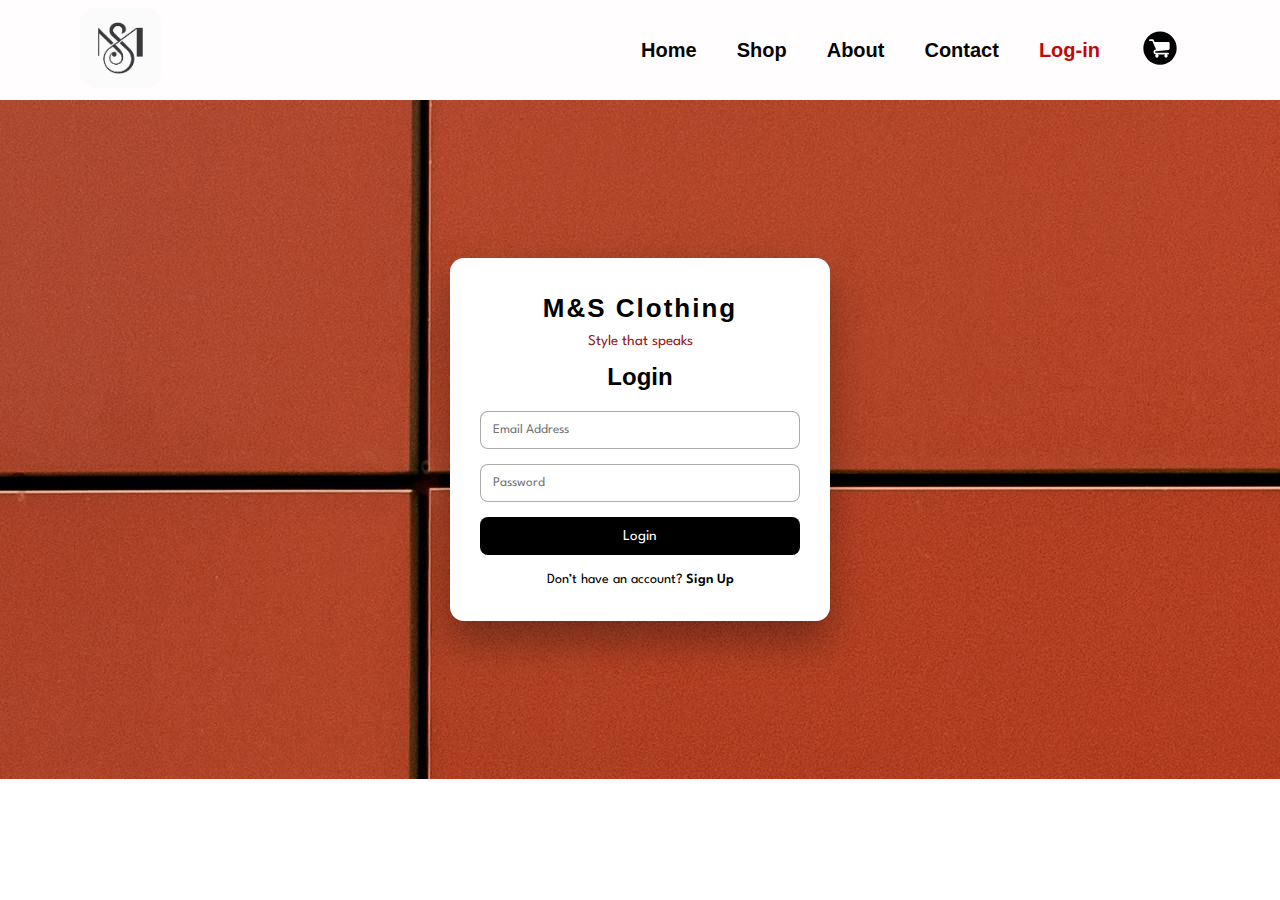
<file: login.html>
<!DOCTYPE html>
<html lang="en">
<head>
  <meta charset="UTF-8">
  <title>M&S Clothing | Login</title>
  <link rel="stylesheet" href="style.css">
</head>
<body>
     <header id="header">
        <a href="index.html"><img src="images/logo1.png" alt="M&S.in Logo" class="logo1"></a>
        <nav>
            <ul id="navbar">
                <li><a href="index.html">Home</a></li>
                <li><a href="shop.html">Shop</a></li>
                <li><a href="about.html">About</a></li>
                <li><a href="contact.html">Contact</a></li>
                <li><a href="login.html" class="active">Log-in</a></li>
                <li><a href="cart.html"><img src="images/shopping-cart-round-svgrepo-com (1).svg" alt="Bag Logo" class="cartlogo"></a></li>

            </ul></nav>
            <div id="mobile" class="bar1">
                <a href="#"><img src="images/bars-solid.svg" alt="bar1"></a>
            </div>          
    </header>

 <section class="bgl">
    <div class="container">

  <!-- Toggle checkbox -->
  <input type="checkbox" id="toggle">

  <div class="form-box">

    <h1>M&S Clothing</h1>
    <p class="tagline">Style that speaks</p>

    <!-- LOGIN -->
    <form class="login-form">
      <h2>Login</h2>

      <input type="email" placeholder="Email Address" required>
      <input type="password" placeholder="Password" required>

      <button id="lbutton">Login</button>

      <label for="toggle" class="switch">
        Don’t have an account? <span>Sign Up</span>
      </label>
    </form>

    <!-- SIGN UP -->
    <form class="signup-form">
      <h2>Sign Up</h2>

      <input type="text" placeholder="Full Name" required>
      <input type="email" placeholder="Email Address" required>
      <input type="password" placeholder="Create Password" required>

      <button id="lbutton">Create Account</button>

      <label for="toggle" class="switch">
        Already have an account? <span>Login</span>
      </label>
    </form>

  </div>
</div></section>

</body>
</html>
</file>
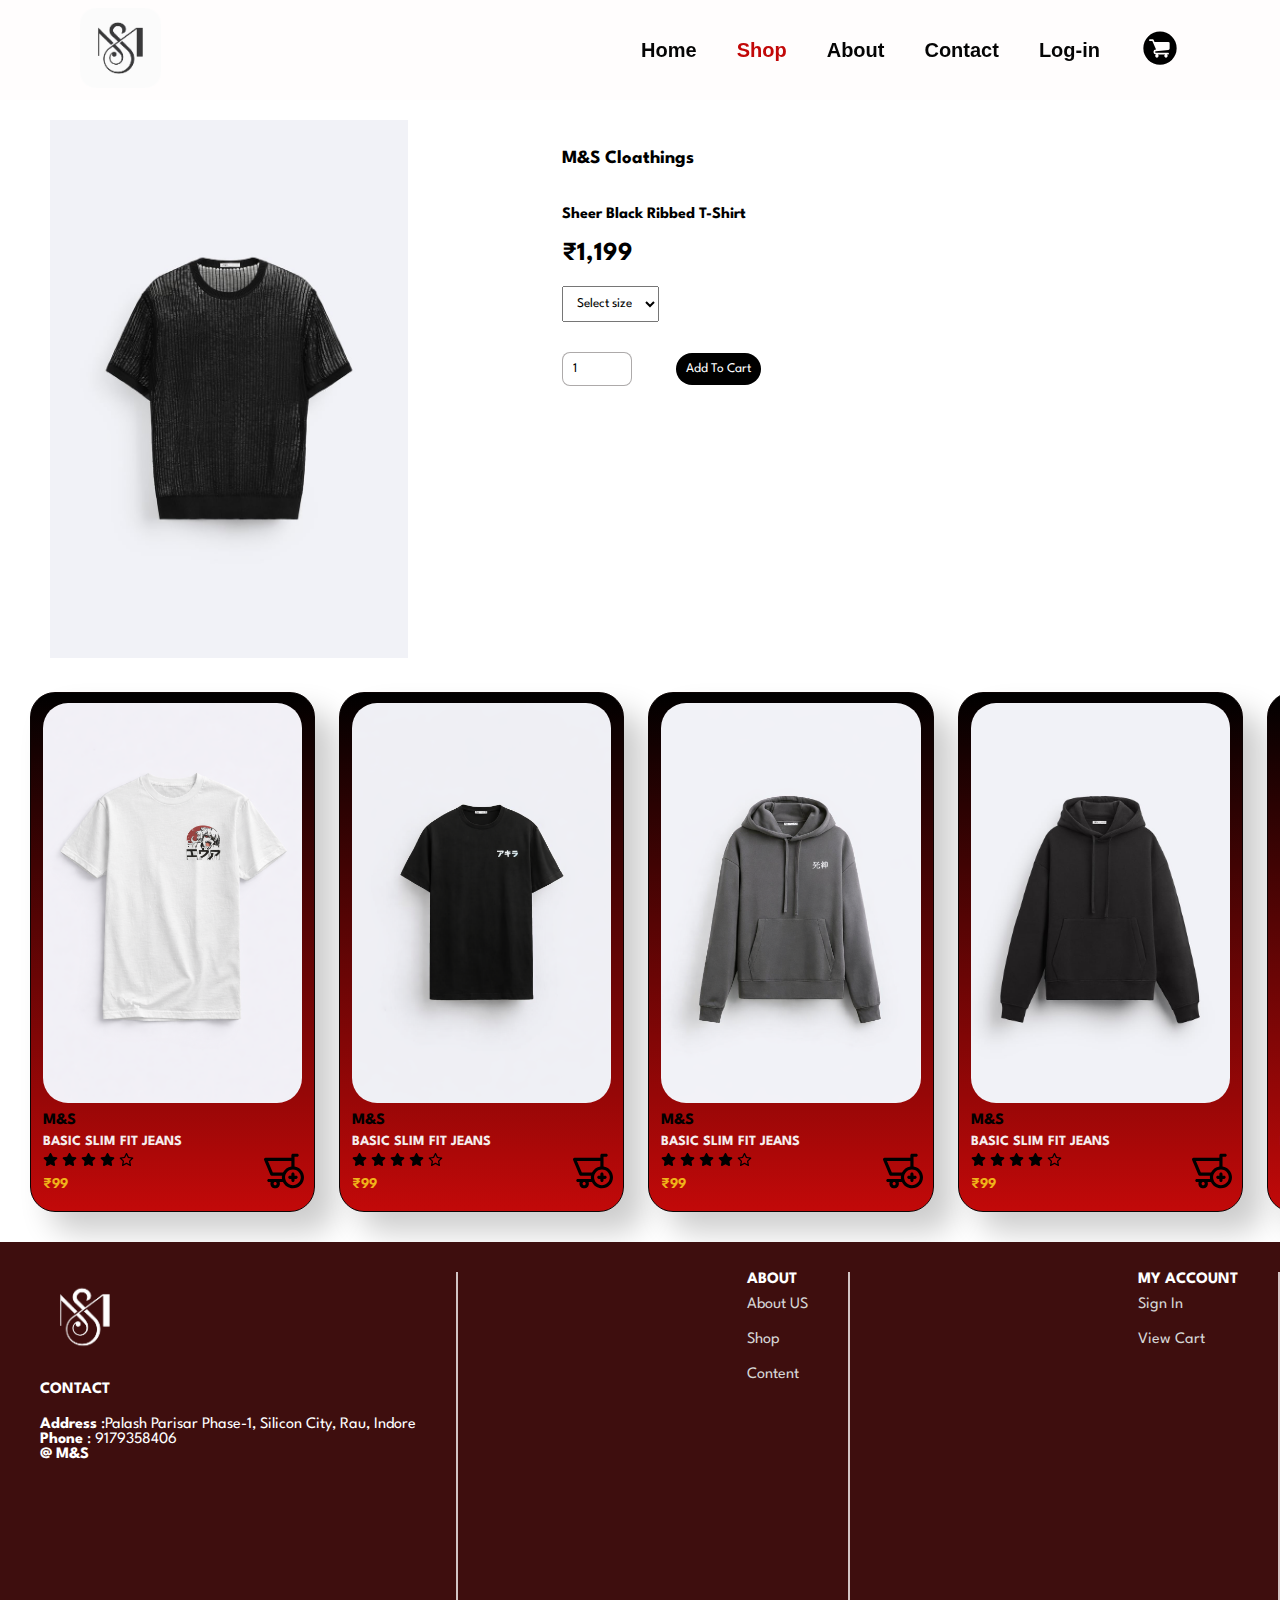
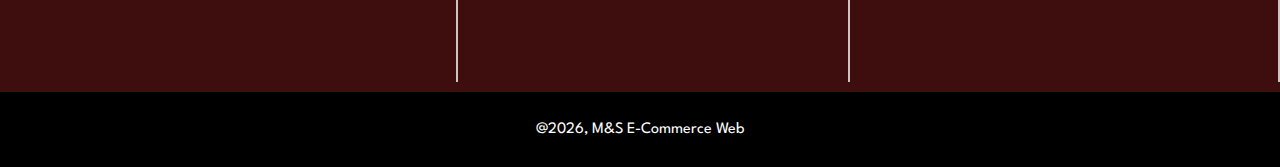
<file: Assets/shop-10.html>
<!DOCTYPE html>
<html lang="en">

<head>
    <meta charset="UTF-8">
    <meta name="viewport" content="width=device-width, initial-scale=1.0">
    <title>Sheer Black Ribbed T-Shirt</title>
    <!-- <link rel="stylesheet" href="../style2.css"> -->
    <link rel="stylesheet" href="../style.css">
    <link rel="stylesheet" href="../style1.css">
</head>

<body>
    <header id="header">
        <a href="#"><img src="../images/logo1.png" alt="M&S.in Logo" class="logo1"></a>
        <nav>
            <ul id="navbar">
                <li><a href="../index.html">Home</a></li>
                <li><a href="../shop.html" class="active">Shop</a></li>
                <li><a href="../about.html">About</a></li>
                <li><a href="#contact">Contact</a></li>
                <li><a href="../login.html">Log-in</a></li>
                <li><a href="#cart"><img src="../images/shopping-cart-round-svgrepo-com (1).svg" alt="Bag Logo" class="cartlogo"></a></li>

            </ul></nav>
            <div id="mobile" class="bar1">
                <a href="#"><img src="../images/bars-solid.svg" alt="bar1"></a>
            </div>          
    </header>

    <section id="pro-details">
        <div class="single-pro-img">
            <img src="../images/greyblack tshirt f.jpg" alt="" class="product-img-s2" id="main-1">
        </div>
        <div class="single-pro-text">
            <h3> M&S Cloathings</h3>
            <h4> Sheer Black Ribbed T-Shirt </h4>
            <h2>₹1,199</h2>
            <select name="" id="">
                <option value=""> Select size </option>
                <option value=""> Small </option>
                <option value=""> Medium </option>
                <option value=""> Large </option>
                <option value=""> XL </option>
                <option value=""> XXL </option>
            </select>
            <input type="number" value="1">
            <button> Add To Cart </button>
        </div>
    </section>

        <section class="trial">
            <div class="one">
            <!-- <img src="images/img-1.jpg" class="trial-img" alt="Trial Image"> -->
            <a href="#"><div class="img-box1"></div></a>
            <div class="button-box"> 
             <span> M&S </span>
                    <h5> BASIC SLIM FIT JEANS </h5>
                    <div class="star">
                        <img src="../images/star-solid.svg" alt="" class="star-img">
                        <img src="../images/star-solid.svg" alt="" class="star-img">
                        <img src="../images/star-solid.svg" alt="" class="star-img">
                        <img src="../images/star-solid.svg" alt="" class="star-img">
                        <img src="../images/star-regular.svg" alt="" class="star-img">
                    </div>
                 <h4>₹99</h4>
            </div>
              <a href="../login.html" class="cart"><img src="../images/add cart.svg" alt="" class="star-img2" ></a>
            </div>

            <div class="one">
            <!-- <img src="images/img-1.jpg" class="trial-img" alt="Trial Image"> -->
            <a href="#"><div class="img-box2"></div></a>
            <div class="button-box"> 
             <span> M&S </span>
                    <h5> BASIC SLIM FIT JEANS </h5>
                    <div class="star">
                        <img src="../images/star-solid.svg" alt="" class="star-img">
                        <img src="../images/star-solid.svg" alt="" class="star-img">
                        <img src="../images/star-solid.svg" alt="" class="star-img">
                        <img src="../images/star-solid.svg" alt="" class="star-img">
                        <img src="../images/star-regular.svg" alt="" class="star-img">
                    </div>
                 <h4>₹99</h4>
            </div>
              <a href="../login.html" class="cart"><img src="../images/add cart.svg" alt="" class="star-img2" ></a>
            </div>

            <div class="one">
            <!-- <img src="images/img-1.jpg" class="trial-img" alt="Trial Image"> -->
            <a href="#"><div class="img-box3"></div></a>
            <div class="button-box"> 
             <span> M&S </span>
                    <h5> BASIC SLIM FIT JEANS </h5>
                    <div class="star">
                        <img src="../images/star-solid.svg" alt="" class="star-img">
                        <img src="../images/star-solid.svg" alt="" class="star-img">
                        <img src="../images/star-solid.svg" alt="" class="star-img">
                        <img src="../images/star-solid.svg" alt="" class="star-img">
                        <img src="../images/star-regular.svg" alt="" class="star-img">
                    </div>
                 <h4>₹99</h4>
            </div>
              <a href="../login.html" class="cart"><img src="../images/add cart.svg" alt="" class="star-img2" ></a>
            </div>

            <div class="one">
            <!-- <img src="images/img-1.jpg" class="trial-img" alt="Trial Image"> -->
            <a href="#"><div class="img-box4"></div></a>
            <div class="button-box"> 
                <span> M&S </span>
                    <h5> BASIC SLIM FIT JEANS </h5>
                    <div class="star">
                        <img src="../images/star-solid.svg" alt="" class="star-img">
                        <img src="../images/star-solid.svg" alt="" class="star-img">
                        <img src="../images/star-solid.svg" alt="" class="star-img">
                        <img src="../images/star-solid.svg" alt="" class="star-img">
                        <img src="../images/star-regular.svg" alt="" class="star-img">
                    </div>
                 <h4>₹99</h4>
            </div>
              <a href="../login.html" class="cart"><img src="../images/add cart.svg" alt="" class="star-img2" ></a>
            </div>

            <div class="one">
            <!-- <img src="images/img-1.jpg" class="trial-img" alt="Trial Image"> -->
            <a href="#"><div class="img-box5"></div></a>
            <div class="button-box"> 
                <span> M&S </span>
                    <h5> BASIC SLIM FIT JEANS </h5>
                    <div class="star">
                        <img src="../images/star-solid.svg" alt="" class="star-img">
                        <img src="../images/star-solid.svg" alt="" class="star-img">
                        <img src="../images/star-solid.svg" alt="" class="star-img">
                        <img src="../images/star-solid.svg" alt="" class="star-img">
                        <img src="../images/star-regular.svg" alt="" class="star-img">
                    </div>
                 <h4>₹99</h4>
            </div>
              <a href="../login.html" class="cart"><img src="../images/add cart.svg" alt="" class="star-img2" ></a>
            </div>

            <div class="one">
            <!-- <img src="images/img-1.jpg" class="trial-img" alt="Trial Image"> -->
            <a href="#"><div class="img-box6"></div></a>
            <div class="button-box"> 
                <span> M&S </span>
                    <h5> BASIC SLIM FIT JEANS </h5>
                    <div class="star">
                        <img src="../images/star-solid.svg" alt="" class="star-img">
                        <img src="../images/star-solid.svg" alt="" class="star-img">
                        <img src="../images/star-solid.svg" alt="" class="star-img">
                        <img src="../images/star-solid.svg" alt="" class="star-img">
                        <img src="../images/star-regular.svg" alt="" class="star-img">
                    </div>
                 <h4>₹99</h4>
            </div>
              <a href="../login.html" class="cart"><img src="../images/add cart.svg" alt="" class="star-img2" ></a>
            </div>
    </section>

     <footer id="footer" class="section1">
        <div class="col">
            <img src="../images/logo_white.png" alt="" class="logof">
            <h4 style="color: white; padding-bottom: 20px;"> CONTACT </h4>
            <p style="color: white;"> <strong>Address </strong>:Palash Parisar Phase-1, Silicon City, Rau, Indore </p>
            <p style="color: white;"> <strong> Phone </strong>: 9179358406 </p>
            <p style="color: white;"> <strong>@ M&S </strong> </p>
        </div>
        <div class="col">
            <h4 style="color: white;"> ABOUT </h4>
            <a href="../about.html">About US</a>
            <a href="../shop.html">Shop</a>
            <a href="../contact.html">Content</a>
        </div>
        <div class="col">
            <h4 style="color: white;"> MY ACCOUNT </h4>
            <a href="#">Sign In</a>
            <a href="../cart.html">View Cart</a>
        </div>
        
    </footer>
    <div class="copy-right">
        <p>@2026, M&S E-Commerce Web</p>
    </div>
    <!-- <script> </script> -->
</body>

</html>
</file>
<file: style.css>
@import url('https://fonts.googleapis.com/css2?family=Spartan:wght@100;200;300;400;500;600;700;800;900&display=swap');
*{
    margin: 0%;
    padding: 0%;
    box-sizing: border-box;
    font-family: 'Spartan',sans-serif;
}

::-webkit-scrollbar{
    display: none;
}
html{
  scrollbar-width: none;
  scroll-behavior: smooth;
}
body{
  ms-overflow-style: none;
}

#header {
    display: flex;
    justify-content: space-between;
    align-items: center;
    background: rgba(255, 253, 253, 0.996);
    padding: 20px 80px;
    text-align: center;
    position: sticky;
    height: 100px;
    top: 0;
    z-index: 999;
    left: 0;
    /* box-shadow: 0px 5px 15px rgba(17, 10, 10, 0.061); */
    
}
.logo1{
    height: 80px;
    border-radius: 20%;

}
.logo1:hover{
    transform: translateY(-2px);
    transition: all 0.3s;
     box-shadow: 0px 0px 10px rgba(200, 177, 177, 0.7),
                0px 0px 20px rgba(255, 227, 223, 0.6),
                0px 0px 40px rgba(252, 234, 96, 0.5);}
 .logo1:active{
    transform: scale(0.95);}

.cartlogo{
    height: 40px;
    border-radius: 100%;
}
.cartlogo:hover{
    transform: translateY(-2px);
    transition: all 0.3s;
    box-shadow: 0px 0px 10px rgba(255, 198, 198, 0.7),
                0px 0px 20px rgba(188, 173, 171, 0.6),
                0px 0px 40px rgba(24, 21, 21, 0.5);
}

 .cartlogo:active{
    transform: scale(0.95);} 

#navbar {
    display: flex;
    align-items: center;
    justify-content: center;
}       
#navbar li{
    text-decoration: none;
    list-style: none;
    padding: 0px 20px;
}
#navbar li a.active{
    color: rgb(194, 8, 8);
}
#navbar a{
    font-weight: 600;
    font-size: 20px;
    color: #050505;
    text-decoration: none;
    transition: all 0.5s;
    font-family: 'Trebuchet MS', 'Lucida Sans Unicode', 'Lucida Grande', 'Lucida Sans', Arial, sans-serif;

}
#navbar a:hover{
    color: #e16a08;
    text-shadow:rgba(248, 161, 47, 0.67) 0px 0px 10px;
}

.bar1{
    width: 30px;
    display: none;
}
#hero{
    background-image: url("images/pexels-murvl-6109826.jpg");
    background-attachment: fixed;
    height: 100vh;
    width: 100% ;
    background-size: cover;
    background-position: right 100px;
    background-repeat: no-repeat;
    padding: 0 80px;
    display: flex;
    align-items: flex-start;
    justify-content: center;
    flex-direction: column;   
}
#Glass{
    background: rgba(17, 16, 16, 0.173);
    border-radius: 15px;
    box-shadow: 0 4px 30px rgba(0, 0, 0, 0.1);
    backdrop-filter: blur(5px);
    -webkit-backdrop-filter: blur(5px);
    border: 1px solid rgba(49, 46, 46, 0.3);
    padding: 40px;
    text-align: flex-start;
}
#hero h1{
    font-size: 35px;
    padding: 20px 0px 0px 0px;
    text-shadow: #cfafaf 2px 2px 4px;

}
#hero h2{
    font-size: 40px;
    padding-top: 10px;
    border-bottom: 2px solid rgb(243, 241, 239);
    color: rgb(250, 251, 251);
    font-family:'Segoe UI', Tahoma, Geneva, Verdana, sans-serif; 
}
#hero h4{
    font-size: 20px;
    padding-top: 20px;
    font-weight: 500;
    font-family: 'Lucida Sans', 'Lucida Sans Regular', 'Lucida Grande', 'Lucida Sans Unicode', Geneva, Verdana, sans-serif;
    text-shadow: linear-gradient(within rgb(255, 255, 255), rgb(40, 1, 1)) 2px 2px 4px;
}
#hero p{
    font-size: 18px;
    padding-top: 20px;
    color: rgb(240, 238, 238);
    font-family: 'Lucida Sans', 'Lucida Sans Regular', 'Lucida Grande', 'Lucida Sans Unicode', Geneva, Verdana, sans-serif;
}
#hero div{
    margin-top: 40px;
}
#hero .hero-btn{
    background-color: rgb(29, 13, 12);
    text-decoration: none;
    color: #ffffff;
    border: 0px;
    border-radius: 30px;
    padding: 10px;
    font-size: 20px;
    font-weight: 600;
    transition: ease 0.2s;
    text-align: center;
    font-family: 'Lucida Sans', 'Lucida Sans Regular', 'Lucida Grande', 'Lucida Sans Unicode', Geneva, Verdana, sans-serif;
}
#hero .hero-btn:hover{
    padding: 25px;
}

/* feature box */

.img-card{
    margin-top: 10px;
    width: 160px;
    height: 200px;
    border-radius: 10px;
}
#backg{
    background-image: url(images/pexels-murvl-6109826.jpg);
    background-attachment: fixed;
    background-size: cover;
    background-position: right 100px;
    background-repeat: no-repeat;
}
#Feature{
    height: auto;
    padding: 40px 80px;
    display: flex;
    justify-content: space-between;
    flex-wrap: wrap; 
    background: rgba(48, 22, 22, 0.405);
    backdrop-filter: blur(10px);
    -webkit-backdrop-filter: blur(10px);
    /* box-shadow: #000000 0px 5px 50px; */
}
#Feature .fbox{
    width: 180px;
    text-align: center;
    padding-bottom: 20px;
    box-shadow: 0px 5px 15px rgba(17, 10, 10, 0.061);
    border: 1px solid #c1c1c1;
    border-radius: 10px;
    margin: 15px 0px;
    transition: ease 0.5s;
}
#Feature .fbox:hover{
    box-shadow: 10px 10px 50px rgb(17, 10, 10);
}
#Feature .fbox h6{
    display: inline-block;
    padding: 9px 8px 6px 8px;
    line-height: 1.5;
    font-weight: 600;
    border-radius: 4px;
    color: rgb(245, 247, 246);
    font-size: 20px;
}

#Feature .fbox2:hover{
    box-shadow: 10px 10px 50px rgba(255, 254, 254, 0.39);
}
#Feature .fbox2 h6{
    display: inline-block;
    padding: 9px 8px 6px 8px;
    line-height: 1.5;
    font-weight: 600;
    border-radius: 4px;
    color: rgb(245, 247, 246);
    font-size: 20px;
}

/* Products section */

.star-img{
    margin-top: 5px;
    width: 15px;
}
.star-img2{
    width: 40px;
    position: absolute;
    bottom: 20px;
    right: 10px;
}
.pro-img{
    width: 100%;
    border-radius: 20px;
}
 /* #pr1{
    text-align: center;
    background-image: url(images/pexels-murvl-6109826.jpg); 


}
#pr1 h2{
    font-size: 50px;
    padding: 20px 0px 0px 0px;
    font-family:'Segoe UI', Tahoma, Geneva, Verdana, sans-serif;
 
}
#pr1 p{
    font-size: 25px;
    padding-top: 10px;
    font-weight: 600;
} */
/* .pro-container{
    display: block;
    justify-content: space-between;
    flex-wrap: wrap;
    padding: 20px;
    white-space: nowrap;
    overflow: scroll;
    background-image: url("images/pexels-murvl-6109826.jpg");
}
#pr1 .pro{
    display: inline-block;
    width: 23%;
    min-width: 250px;
    padding: 10px 12px;
    border: 1px solid #0c0404;
    border-radius: 25px;
    cursor: pointer;
    box-shadow: 20px 20px 30px rgba(0, 0, 0, 0.2);
    transition: all ease 0.5s;
    position: relative;
    margin: 10px;
    background: linear-gradient(to bottom, black, rgb(194, 9, 9));
}
#pr1 .pro:hover{
    box-shadow: 20px 20px 30px rgba(0, 0, 0, 0.73);
    transform: translateY(-5px);
}
#pr1 .pro .bottom{
    text-align: start;
    padding: 10px 0px;
}
#pr1 .pro .bottom span{
    color: #000000;
    font-weight: 700;
    font-size: 12px;
}
#pr1 .pro .bottom h5{
    padding-top: 7px;
    color: #f5eded;
    font-size: 14px;
}

#pr1 .pro .bottom h4{
    padding-top: 7px;
    font-size: 15px;
    color: rgb(240, 179, 26);
} */

/* banner1 */

#banner{
    display: flex;
    flex-direction: column;
    text-align: center;
    justify-content: center;
    align-items: center;
    width: 100%;
    height: 40vh;
    background-image: url(images/pexels-cottonbro-6765167.jpg);
    background-position: 50% 15% ;
    background-size: cover;
}
#banner h4{
    color: rgb(255, 255, 255);
    font-size: 25px;
    /* background-color: rgb(0, 0, 0, 0.2); */
    
}
#banner h2{
    color: white;
    font-size: 40px;
    padding: 20px 0px;
}
#banner h2 span{
    font-style: italic;
    font-size: 50px;
    color: rgb(255, 158, 39);
    padding-top: 10px;

}
.button-globle{
    font-size: 14px;
    font-weight: 600;
    padding: 15px 30px;
    color: rgb(214, 10, 10);
    background-color: white;
    border-radius: 10px;
    border: none;
    cursor: pointer;
    transition: all ease-in-out 0.5s;
}
.button-globle:hover{
    background-color: rgb(155, 8, 6);
    color: white;
    transform: translateY(-4px);
}




/* Banner here */
#sm-banner .banner-box{
    display: flex;
    flex-direction: column;
    /* text-align: center; */
    justify-content: center;
    align-items: flex-start;
    width: 100%;
    height: 50vh;
    background-image: url(images/ChatGPT\ Image\ Jan\ 3\,\ 2026\,\ 11_58_20\ PM.png);
    background-position: 50% 9%;
    background-size: cover;
    padding: 30px;
    color: #d5d5d5;
}

.banner-box h4{
    font-size: 40px;
    font-family: Impact, Haettenschweiler, 'Arial Narrow Bold', sans-serif;
    margin-bottom: 10px;
    /* background-color: rgb(0, 0, 0, 0.2); */
}
.banner-box h2{
    font-size: 30px;
    padding-bottom: 10px;
    font-family: 'Segoe UI', Tahoma, Geneva, Verdana, sans-serif;
}
.banner-box span{
    font-family: cursive;
    font-size: 20px;
    color: rgb(211, 58, 35);
    padding-bottom: 10px;

}
#sm-banner{
    display: flex;
    justify-content: space-between;
    flex-wrap: wrap;
}
/* #sm-banner .ban-b2{
    background-image: url(images/banner-1.jpg);
} */
#sm-banner .ban-b2 button{
    margin-top: 300px;
}
.marquee{
    font-size: 18px;
    font-weight: 600;
    color: rgb(255, 255, 255);
    background-color: rgb(227, 0, 0);
    height: 25px;
    display: flex;
    align-items: center;

}




/* footer here */

#footer{
    display: flex;
    flex-wrap: wrap;
    justify-content: space-between;
    background-color: #3e0e0e;
    padding: 30px 0px 10px 0px;
    width: 100%;
    height: 50vh;
}
.logof{
    height: 90px;
    width: 90px;
    margin-bottom: 20px;

}
.col{
    display: flex;
    flex-direction: column;
    border-right: 2px solid rgb(209, 195, 195);
    padding: 0px 40px;
}
.col a{
    color: #d5d5d5;
    text-decoration: none;
    padding: 10px 0px;
}
.copy-right{
    background-color: #000000;
    text-align: center;
    padding: 30px;   
    color: #ffffff;

}
/* shop footer bug */
.copy-right-2{
    display: block;
    text-align: center;
    flex-basis: 100%;
}


/* Sign-up/Log in Page */

.bgl{
  height: 679px; 
  max-width: 100% ;
  /* background: linear-gradient(135deg, #8c0303, #c31616); */
  background: url(images/pexels-murvl-6109826.jpg);
  display: flex;
  align-items:center;
  justify-content:center;
  background-attachment: fixed;

}

.container {
  display: flex;
  align-items: center;
  justify-content: center;
  max-width: 420px;
  padding: 20px;
}

/* Hide checkbox */
#toggle {
  display: none;
}

.form-box {
  background: #fff;
  padding: 35px 30px;
  border-radius: 14px;
  box-shadow: 0 20px 40px rgba(0,0,0,0.35);
  text-align: center;
  position: relative;
  height: max-content;
  
}

/* Brand */
h1 {
  font-size: 26px;
  letter-spacing: 2px;
  font-family: 'Franklin Gothic Medium', 'Arial Narrow', Arial, sans-serif;
  margin-bottom: 10px;
}

.tagline {
  font-size: 15px;
  color: #942222;
  margin-bottom: 15px;
}

/* Forms */
form {
  transition: 0.4s ease;
}

form h2 {
  margin-bottom: 20px;
  font-family:'Segoe UI', Tahoma, Geneva, Verdana, sans-serif;
}

input {
  width: 100%;
  padding: 12px;
  margin-bottom: 15px;
  border-radius: 8px;
  border: 1px solid #9c9898d3;
}

input:focus {
  outline: none;
  border-color: #000;
}

#lbutton {
  width: 100%;
  padding: 12px;
  border: none;
  border-radius: 8px;
  background: black;
  color: #fff;
  font-size: 15px;
  cursor: pointer;
  transition: 0.3s;
}

#lbutton:hover {
  background: rgb(91, 81, 81);
}

/* Switch */
.switch {
  display: block;
  margin-top: 18px;
  font-size: 14px;
  cursor: pointer;
}

.switch span {
  font-weight: 600;
  color: #000000;
}
.switch span:hover {
  color: #af0404;
  text-decoration: underline;
}


/* Toggle logic */
.signup-form {
  display: none;
}

#toggle:checked ~ .form-box .login-form {
  display: none;
}

#toggle:checked ~ .form-box .signup-form {
  display: block;
}

/* shop page styles */
#parallaxshop{
    background-attachment: fixed;
    background-image: url(Image/shopbg.jpeg);
    height: 100vh;
    width: 100%;
    background-size: cover;
    background-position: center top 100px ;
    background-repeat: no-repeat;
    /* padding: 0 80px;
    display: flex;
    align-items: flex-start;
    justify-content: center;
    flex-direction: column ; */
}
.shop-text{
    display: flex;
    /* width: 50%; */
    flex-direction: column;
    justify-content: center;
    align-items: center;
}
.shop-text h1{
    color:#000000; 

}
.shop-text p{
    color:#000000; 
    font-size: 20px;
}
</file>
<file: style1.css>
::-webkit-scrollbar{
    display: none;
}
html{
  scrollbar-width: none;
}
body{
  ms-overflow-style: none;
}

.trial{
    /* position: relative;
    width: 100%;
    height: 500px;
    display: flex;
    justify-content: space-between;
    align-items: center; */

    display: block;
    width: 100%;
    padding: 20px;
    white-space: nowrap;
    overflow: scroll;
    /* background-image: url("images/pexels-murvl-6109826.jpg"); */
}

#pr1{
  background-image: url(images/pexels-murvl-6109826.jpg);
  text-align: center;
}
#pr1 h2{
    font-size: 50px;
    padding: 20px 0px 0px 0px;
    font-family:'Segoe UI', Tahoma, Geneva, Verdana, sans-serif;
 
}
#pr1 p{
    font-size: 25px;
    padding: 10px 0px 10px;
    font-weight: 600;
}

.one{
    display:inline-block;
    width: 23%;
    /* min-width: 25px; */
    padding: 10px 12px;
    border: 1px solid #0c0404;
    border-radius: 25px;
    cursor: pointer;
    box-shadow: 20px 20px 30px rgba(0, 0, 0, 0.2);
    transition: all ease 0.5s;
    position: relative;
    margin: 10px;
    background: linear-gradient(to bottom,  black, rgb(194, 9, 9));
    align-items: center;
}

.one:hover{
    box-shadow: 20px 20px 30px #0c0404;
    transform: translateY(-5px);}

.trial-img{
    width: 100%;
    /* max-width: 25%; */
    /* height: 50%; */
    border-radius: 25px;
}

/* image1 */
.img-box1 {
  width: 100%;
  height: 400px;
  background-image: url("images/TW\ anime\ Front.png");
  background-size: cover;
  background-position: center;
  transition: 0.5s ease;
  border-radius: 25px;
}
.img-box1:hover {
  background-image: url("images/TWanime\ back.png");
}

/* image2 */
.img-box2 {
  width: 100%;
  height: 400px;
  background-image: url("images/akira\ f.png");
  background-size: cover;
  background-position: center;
  transition: 0.5s ease;
  border-radius: 25px;
}
.img-box2:hover {
  background-image: url("images/akira\ b.png");
}

/* image3 */
.img-box3 {
  width: 100%;
  height: 400px;
  background-image: url("images/Grey\ H\ F.png");
  background-size: cover;
  background-position: center;
  transition: 0.5s ease;
  border-radius: 25px;
}
.img-box3:hover {
  background-image: url("images/Grey\ H\ B.png");
}

/* image4 */
.img-box4 {
  width: 100%;
  height: 400px;
  background-image: url("images/Black\ H\ F.jpg");
  background-size: cover;
  background-position: center;
  transition: 0.5s ease;
  border-radius: 25px;
}
.img-box4:hover {
  background-image: url("images/Black\ H\ B.png");
  
}

/* image5 */
.img-box5 {
  width: 100%;
  height: 400px;
  background-image: url("images/blue\ barrel\ f.png");
  background-size: cover;
  background-position: center;
  transition: 0.5s ease;
  border-radius: 25px;
}
.img-box5:hover {
  background-image: url("images/blue\ barrel\ b.png");
  
}

/* image6 */
.img-box6 {
  width: 100%;
  height: 400px;
  background-image: url("images/cargo\ f.jpg");
  background-size: cover;
  background-position: center;
  transition: 0.5s ease;
  border-radius: 25px;
}
.img-box6:hover {
  background-image: url("images/cargo\ b.png");
  
}

/* image7 */
.img-box7 {
  width: 100%;
  height: 400px;
  background-image: url("images/bootcut\ f.png");
  background-size: cover;
  background-position: center;
  transition: 0.5s ease;
  border-radius: 25px;
}
.img-box7:hover {
  background-image: url("images/bootcut\ b.png");
  
}

/* image8 */
.img-box8 {
  width: 100%;
  height: 400px;
  background-image: url("images/coat\ f.png");
  background-size: cover;
  background-position: center;
  transition: 0.5s ease;
  border-radius: 25px;
}
.img-box8:hover {
  background-image: url("images/coat\ b.png");
  
}

.b1{
    padding: 10px 20px;
    font-size: 16px;
    color: white;
    background-color: black;
    border: none;
    border-radius: 25px;
    cursor: pointer;
    box-shadow: 10px 10px 15px rgba(0, 0, 0, 0.2);
    transition: all ease 0.3s;
}
.b1:hover{
    background-color: rgb(194, 9, 9);
    transform: translateY(-5px);
}
.one a{
    text-decoration: none;
    color: white;
    margin: auto;
}

.button-box{
     text-align: start;
    padding: 10px 0px;
}

.button-box span{
    color: #000000;
    font-weight: 700;
    font-size: 16px;
}

.button-box h5{
     padding-top: 7px;
    color: #f5eded;
    font-size: 14px;
}

.button-box h4{
    padding-top: 7px;
    font-size: 15px;
    color: rgb(240, 179, 26);

}

/* display: inline-block;
    width: 23%;
    min-width: 250px;
    padding: 10px 12px;
    border: 1px solid #0c0404;
    border-radius: 25px;
    cursor: pointer;
    box-shadow: 20px 20px 30px rgba(0, 0, 0, 0.2);
    transition: all ease 0.5s;
    position: relative;
    margin: 10px;
    background: linear-gradient(to bottom, black, rgb(194, 9, 9)); */

    /* image9 */
.img-box9 {
  width: 100%;
  height: 400px;
  background-image: url("images/Black\ Jacket\ FRONT.png");
  background-size: cover;
  background-position: center;
  transition: 0.5s ease;
  border-radius: 25px;
}
.img-box9:hover {
  background-image: url("images/Black\ Jacket\ BACK.png");
  
}

    /* image10 */
.img-box10 {
  width: 100%;
  height: 400px;
  background-image: url("images/Blue\ Denim\ Jacket\ Front.jpg");
  background-size: cover;
  background-position: center;
  transition: 0.5s ease;
  border-radius: 25px;
}
.img-box10:hover {
  background-image: url("images/Blue\ Denim\ Jacket\ Bck.png");
  
}

    /* image11 */
.img-box11 {
  width: 100%;
  height: 400px;
  background-image: url("images/Dark\ blue\ JF\ .png");
  background-size: cover;
  background-position: center;
  transition: 0.5s ease;
  border-radius: 25px;
}
.img-box11:hover {
  background-image: url("images/Dark\ blue\ JB.png");
  
}

    /* image12 */
.img-box12 {
  width: 100%;
  height: 400px;
  background-image: url("images/Blue\ J\ F.png");
  background-size: cover;
  background-position: center;
  transition: 0.5s ease;
  border-radius: 25px;
}
.img-box12:hover {
  background-image: url("images/Blue\ J\ B.png");
  
}
    /* image13 */
.img-box13 {
  width: 100%;
  height: 400px;
  background-image: url("images/Black\ J\ F.jpg");
  background-size: cover;
  background-position: center;
  transition: 0.5s ease;
  border-radius: 25px;
}
.img-box13:hover {
  background-image: url("images/Black\ J\ B.png");
  
}
    /* image14 */
.img-box14 {
  width: 100%;
  height: 400px;
  background-image: url("images/Grey\ Jeans.jpg");
  background-size: cover;
  background-position: center;
  transition: 0.5s ease;
  border-radius: 25px;
}
.img-box14:hover {
  background-image: url("images/Grey\ jeans\ back.png");
  
}
    /* image15 */
.img-box15 {
  width: 100%;
  height: 400px;
  background-image: url("images/savage\ tshirt\ f.jpg");
  background-size: cover;
  background-position: center;
  transition: 0.5s ease;
  border-radius: 25px;
}
.img-box15:hover {
  background-image: url("images/savage\ tshirt\ b.png");
  
}
    /* image16 */
.img-box16 {
  width: 100%;
  height: 400px;
  background-image: url("images/greyblack\ tshirt\ f.jpg");
  background-size: cover;
  background-position: center;
  transition: 0.5s ease;
  border-radius: 25px;
}
.img-box16:hover {
  background-image: url("images/greyblack\ tshirt\ b.png");
  
}
    /* image17 */
.img-box17 {
  width: 100%;
  height: 400px;
  background-image: url("images/skin\ j\ f.jpg");
  background-size: cover;
  background-position: center;
  transition: 0.5s ease;
  border-radius: 25px;
}
.img-box17:hover {
  background-image: url("images/skin\ j\ b.png");
  
}

    /* image18 */
.img-box18 {
  width: 100%;
  height: 400px;
  background-image: url("images/olive\ tp\ f.png");
  background-size: cover;
  background-position: center;
  transition: 0.5s ease;
  border-radius: 25px;
}
.img-box18:hover {
  background-image: url("images/olive\ tp\ b.png");
  
}

/* assets00 */

/* .product-img-s2 {
    width: 70%;
} */

#pro-details .single-pro-img {
    width: 40%;
    margin-right: 50px;
}

#pro-details .product-img-s2{
    margin-left: 50px;
    width: 70%;
}

#pro-details {
    display: flex;
    /* justify-content: space-between; */
    margin-top: 20px;
}

#pro-details .single-pro-text {
    width: 50%;
    padding-top: 30px;
}

#pro-details .single-pro-text h4 {
    padding: 40px 0px 20px 0px;
}

#pro-details .single-pro-text h2 {
    font-size: 26px;
}
#pro-details .single-pro-text select {
    display: block;
    text-decoration: none;
    padding: 10px;
    margin: 20px 0px;
    color: rgb(0, 0, 0);
}
#pro-details .single-pro-text input {
    width: 70px;
    padding: 10px;
    margin: 10px 30px 0px 0px;
    color: rgb(0, 0, 0);
}
#pro-details .single-pro-text button {
    padding: 10px;
    margin: 0px 10px;
    text-decoration: none;
    background-color: rgb(0, 0, 0);
    color: white;
    border-radius: 20px;
    border: none;
    /* transition: ease-in 0.3s; */
    /* border: 1px rgb(219, 82, 32) solid; */
}
#pro-details .single-pro-text button:hover {
    color: rgb(255, 255, 255);
    background-color: #1c1a1a;
    transform: translateY(-2px);
    box-shadow: 0px 0px 10px rgb(0, 0, 0),
                0px 0px 20px rgb(0, 0, 0),
                0px 0px 10px rgb(0, 0, 0);
    transition: all 0.3s ease;
}


/* pegination */

#pegination{
    text-align: center;
}
#pegination a{
    text-decoration: none;
    background-color: rgb(254, 254, 254);
    padding: 15px 20px;
    border-radius: 4px;
    color: rgb(0, 0, 0);
    font-weight: 600;
    box-shadow: 2px 2px 10px 0.1px;
    margin-right: 20px;
    transition: all ease-in-out 0.5s;
}
#pegination a:hover{
    box-shadow: 2px 2px 30px 0.1px;
}
</file>
<file: style3.css>
* {
  margin: 0;
  padding: 0;
  box-sizing: border-box;
}

body {
  font-family: "Poppins", sans-serif;
  background: #0a0a0a;
  color: white;
}

.lux-contact {
  min-height: 100vh;
  background: url('images/pexels-murvl-6109826.jpg');
  background-attachment: fixed;
  height: 100vh;
  width: 100% ;
  background-size: cover;
  background-position: right 100px;
  background-repeat: no-repeat;
  position: relative;
  display: flex;
  align-items: center;
  padding: 80px 20px;
}

.lux-overlay {
  position: absolute;
  inset: 0;
  background: linear-gradient(to right, rgba(0,0,0,.95), rgba(0,0,0,.6));
}

.lux-container {
  position: relative;
  max-width: 1150px;
  margin: auto;
  display: grid;
  grid-template-columns: 1.1fr 1fr;
  gap: 50px;
  backdrop-filter: blur(18px);
  background: rgba(255,255,255,0.05);
  border-radius: 18px;
  padding: 50px;
  border: 1px solid rgba(255,255,255,0.1);
}

.lux-info h1 {
  font-family: "Playfair Display", serif;
  font-size: 42px;
  margin-bottom: 14px;
}

.lux-info p {
  color: #cfcfcf;
  line-height: 1.6;
  margin-bottom: 22px;
}

.lux-details div {
  margin-bottom: 12px;
  font-size: 15px;
  opacity: .9;
}

.lux-form input,
.lux-form textarea {
  width: 100%;
  padding: 14px 16px;
  margin-top: 14px;
  background: transparent;
  border: 1px solid rgba(255,255,255,.2);
  border-radius: 10px;
  color: white;
  outline: none;
  transition: .3s;
}

.lux-form input:focus,
.lux-form textarea:focus {
  border-color: #ac3030;
  box-shadow: 0 0 8px #d4af3750;
}

.lux-form textarea {
  height: 130px;
  resize: none;
}

.lux-form button {
  margin-top: 18px;
  width: 100%;
  padding: 14px;
  background: linear-gradient(135deg, #671109, #ab4a45);
  border: none;
  border-radius: 10px;
  font-weight: bold;
  cursor: pointer;
  transition: .3s;
  color:#aaffc3;
}

.lux-form button:hover {
  transform: translateY(-2px);
  box-shadow: 0 10px 25px rgba(193, 66, 57, 0.4);
}

#luxMsg {
  display: block;
  margin-top: 10px;
  color: #aaffc3;
  font-size: 14px;
}

@media (max-width: 900px) {
  .lux-container {
    grid-template-columns: 1fr;
  }
}
</file>
<file: style2.css>
/* @import url('https://fonts.googleapis.com/css2?family=Playfair+Display:wght@400;500;600;700;800;900&display=swap');
    *{
        margin: 0;
        padding: 0;
        box-sizing: border-box;
        font-family: 'Playfair Display', serif;
    }
    body{
        scroll-behavior: smooth;
        width: 100%;
        background-color: #ffffff;
    }
    /* HEADER AND NAVBAR STYLES */
    /* #header1{
        display: flex;
        align-items: center;
        justify-content: space-between;
        padding: 10px 80px;
        background: rgba(219, 206, 155, 0.596);
        backdrop-filter: blur(10px);
        -webkit-backdrop-filter: blur(10px);
        box-shadow: 0px 5px 15px rgba(111, 106, 106, 0.06);
        text-align: center;
        z-index: 999;
        position: sticky;
        top: 0;
        left: 0;
        height: 100px;
    }
    #cart-logo,
    #cart-logo2 {
        width: 30px;
    }

    #cart-logo2 {
        display: none;
    }
    #cart-logo ,#cart-logo2{
        width: 30px;
    }
    #cart-logo2{
        display: none;
    }
    .bar1 {
        width: 30px;
        display: none;
    }
    .logo-container{
        border-radius: 10%;
    } */
/* .logo-container:hover{
    transform: translateY(-3px);
    transition: all 0.3s ;
    box-shadow: 0px 0px 10px rgb(255, 255, 255),
                0px 0px 20px rgb(255, 255, 255),
                0px 0px 10px rgb(255, 255, 255);
    width: 80px;
    height: 80px;
    border-radius: 10%;
}
.logo{
    width: 80px;
    height: 80px;
    border-radius: 10%;
}
#navbar{
    display: flex;
    align-items: center;
    justify-content: center;
}
#navbar li{
    text-decoration: none;
    list-style: none;
    padding: 0px 20px;
}
#navbar a:hover{
    color: rgb(219, 82, 32);
}
#navbar a.active{
    color: rgb(219, 82, 32);
}
#navbar a{
    font-weight: 600;
    font-size: 20px;
    color: #171313;
    text-decoration: none;
    transition: all 0.3s ease;
}
.cart-logo{
    width: 35px;
    height: 35px;
    border-radius: 50%;
    box-shadow: 0px 0px 5px rgb(255, 255, 255);
} */

/* HOME SECTION STYLES */
/* .section1{
    background-attachment: fixed;
    background-image: url(Image/model.jpeg);
    height: 100vh;
    width: 100%;
    background-size:contain;
    background-position: right 100px ;
    background-repeat: no-repeat;
    padding: 0 80px;
    display: flex;
    align-items: flex-start;
    justify-content: center;
    flex-direction: column ;
}
/* .home-text{
    background-image: url(Image/bg5.jpeg);
    
    background-size: cover;
    width: 50%;
    display: flex;
    flex-direction: column;
    justify-content: center;
    padding: 20px 20px 20px 20px;
    border-radius: 20px 20px 20px 20px;
} */
/* h1{
    font-size: 60px;
    font-weight: 800;
    color: #000000;
    margin-bottom: 10px;
}
h2{
    font-size: 30px;
    font-weight: 600;
    color: #000000;
    margin-bottom: 10px;
}
p{
    font-size: 24px;
    font-weight: 500;
    color: #000000;
    margin-bottom: 20px;
}
.shopbutton{
    margin-top: 20px;
    padding: 15px 30px;
    font-size: 18px;
    font-weight: 600;
    color: #ffffff;
    background-color: #000000;
    border: none;
    border-radius: 30px;
    cursor: pointer;
    transition: 0.3s ease;
}
.shopbutton:hover{
    background-color: #1c1a1a;
    transform: translateY(-2px);
    box-shadow: 0px 0px 10px rgb(0, 0, 0),
                0px 0px 20px rgb(0, 0, 0),
                0px 0px 10px rgb(0, 0, 0);
    transition: all 0.3s ease;
} */

/* promotions */
/* .feature-img{
    padding: 5px;
    width: 150px;
    height: 200px;
    border-radius: 6px;
}
#pro-box{
    background-color: rgba(219, 206, 155, 0.596);
    display: flex;
    align-items: center;
    justify-content: space-between;
    flex-wrap: wrap;
    padding: 10px 10px 10px 10px;
}
.promotions{
    width: 182px;
    text-align: center;
    padding: 10px;
    box-shadow: rgba(0, 0, 0, 0.15) 1.95px 1.95px 2.6px;
    border: 1px solid #c1c1c1;
    border-radius: 4px;
    margin: 15px 0px;
    transition: ease 0.5s;
}
.promotions:hover{
    box-shadow: 20px 20px 34px rgba(0, 0, 0, 0.3);
    transform: translateY(-1px);
}
.promotions h3{
    display: inline-block;
    padding: 9px 8px 6px 8px;
    line-height: 1;
    border-radius: 4px;
    color: rgb(0, 0, 0);
}

/* FIRST BANNER */
/* #banner1{
    display: flex;
    flex-direction: column;
    text-align: center;
    justify-content: center;
    align-items: center;
    width: 100%;
    height: 40vh;
    background-image: url();
    background-size: cover;
}
.button-css{
    margin-top: 20px;
    padding: 15px 30px;
    font-size: 18px;
    font-weight: 600;
    color: #ffffff;
    background-color: #000000;
    border: none;
    border-radius: 30px;
    cursor: pointer;
    transition: 0.3s ease;
}
.button-css:hover{
    background-color: #1c1a1a;
    transform: translateY(-2px);
    box-shadow: 0px 0px 10px rgb(0, 0, 0),
                0px 0px 20px rgb(0, 0, 0),
                0px 0px 10px rgb(0, 0, 0);
    transition: all 0.3s ease;
} */

/* second banner */


/* FOOTER STYLES */
.footer{
    background: rgba(219, 206, 155, 0.596);
    /* box-shadow: 0px 5px 15px rgba(111, 106, 106, 0.06); */
    display: flex;
    align-items: center;
    justify-content: space-between;
    flex-wrap: wrap;
}
.col1{
    display: flex;
    flex-direction: column;
    /* border-right: 2px solid black; */
    padding: 0px 40px;
}
.col1 a{
    color: #000000;
    text-decoration: none;
    font-size: 20px;
    padding: 10px 0px;
}
.col1 a:hover{
    color: rgb(219, 82, 32);
}
#copy-right{
    background: rgba(219, 206, 155, 0.596);
    box-shadow: 0px 5px 15px rgba(111, 106, 106, 0.06);
    text-align: center;
    padding: 20px;   
} */

/* shop page styles */
#parallaxshop{
    background-attachment: fixed;
    background-image: url(Image/shopbg.jpeg);
    height: 100vh;
    width: 100%;
    background-size: cover;
    background-position: center top 100px ;
    background-repeat: no-repeat;
    /* padding: 0 80px;
    display: flex;
    align-items: flex-start;
    justify-content: center;
    flex-direction: column ; */
}
.shop-text{
    display: flex;
    /* width: 50%; */
    flex-direction: column;
    justify-content: center;
    align-items: center;
}
.shop-text h1{
    color:#000000; 

}
.shop-text p{
    color:#000000; 
    font-size: 20px;
}
#product{
    background: rgba(219, 206, 155, 0.596);
    backdrop-filter: blur(10px);
    -webkit-backdrop-filter: blur(10px);
    box-shadow: 0px 5px 15px rgba(111, 106, 106, 0.06);
    text-align: center;
}
.shop-container{
    display: block;
    white-space: nowrap;
    padding: 20px;
    overflow: scroll;
}
.p1 h2{
    padding-top: 30px;
    font-size: 50px;
    color: #000000;
}
.p1 p{
    font-size: 20px;
    color: #000000;
    padding-bottom: 20px;
}
#product .product-box{
    display: inline-block;
    width: 25%;
    min-width: 250px;
    padding: 10px 13px;
    border: 1px solid #c1c1c1;
    border-radius: 25px;
    cursor: pointer;
    box-shadow: 20px 20px 30px rgba(0, 0, 0, 0.2);
    transition: all 0.3s ease;
    position: relative;
    margin: 10px ;
}
#product .product-box:hover{
    transform: translateY(-5px);
    box-shadow: 0px 0px 15px rgba(0, 0, 0, 0.2);
}
#product .product-box .description{
    text-align: start;
    margin-top: 10px 0px; 
}
#product .product-box .description span{
    font-size: 12px;
    color: #000000;
    font-weight: 700;
}
#product .product-box .description h5{
    font-size: 14px;
    color: #121010;
    padding-top: 7px;
}
#product .product-box .description h4{
    font-size: 15px;
    color: rgb(0, 0, 0);
    padding-top: 7px;
}
.star-img{
    width: 20px;
}
.star-img2{
    width: 40px;
    position: absolute;
    bottom: 20px;
    right: 10px;
    border-radius: 50%;
}
.product-img{
    width: 100%;
    height: 100%;
    display: flex;
    align-items: center;
    justify-content: center;    
    overflow: hidden;
    /* border-radius: 20px;
    box-shadow: 0px 0px 10px rgba(0, 0, 0, 0.1); */
}
.product-img img{
    width: 100%;
    height: 100px;
    object-fit: contain;
    transition: transform 0.3s ease;
}

/* shop details */
.product-img-s2 {
    width: 70%;
}#pro-details .single-pro-img {
    width: 40%;
    margin-right: 50px;
}
#pro-details .product-img-s2{
    margin-left: 50px;
}
#pro-details {
    display: flex;
    margin-top: 20px;
}
#pro-details .single-pro-text {
    width: 50%;
    padding-top: 30px;
}
#pro-details .single-pro-text h4 {
    padding: 40px 0px 20px 0px;
}
#pro-details .single-pro-text h2 {
    font-size: 26px;
}
#pro-details .single-pro-text select {
    display: block;
    text-decoration: none;
    padding: 10px;
    margin: 20px 0px;
    color: rgb(0, 0, 0);
}
#pro-details .single-pro-text input {
    width: 70px;
    padding: 10px;
    margin: 10px 30px 0px 0px;
    color: rgb(0, 0, 0);
}
#pro-details .single-pro-text button {
    padding: 10px;
    margin: 0px 10px;
    text-decoration: none;
    background-color: rgb(0, 0, 0);
    color: white;
    border-radius: 20px;
    border: none;
    /* transition: ease-in 0.3s; */
    /* border: 1px rgb(219, 82, 32) solid; */
}
#pro-details .single-pro-text button:hover {
    color: rgb(255, 255, 255);
    background-color: #1c1a1a;
    transform: translateY(-2px);
    box-shadow: 0px 0px 10px rgb(0, 0, 0),
                0px 0px 20px rgb(0, 0, 0),
                0px 0px 10px rgb(0, 0, 0);
    transition: all 0.3s ease;
}

/* log in page styles */
.section2{
    background-attachment: fixed;
    background-image: url(Image/login.jpeg);
    height: 100vh;
    width: 100%;
    background-size:contain;
    background-position: right 100px ;
    background-repeat: no-repeat;
    padding: 0 80px;
    display: flex;
    align-items: flex-start;
    justify-content: center;
    flex-direction: column ;
}
.part1{
    background: rgba(219, 206, 155, 0.596);
    backdrop-filter: blur(10px);
    -webkit-backdrop-filter: blur(10px);
    box-shadow: 0px 5px 15px rgba(111, 106, 106, 0.06);
    width: 60%;
    display: flex;
    flex-direction: column;
    justify-content: center;
    padding: 20px 20px 20px 20px;
    border-radius: 20px 20px 20px 20px;
}
.part1 h1{
    font-size: 30px;
    letter-spacing: 2px;
    margin-bottom: 5px;
}
.part1 p{
    color: #555;
    margin-bottom: 10px;
}
form input{
    width: 100%;
    padding: 14px;
    margin-bottom: 10px;
    border-radius: 8px;
    border: 1px solid #ddd;
    border-radius: 5px;
    font-size: 14px;
}
input:focus{
    outline: none;
    border-color: #000000;
    box-shadow: 0 0 5px rgba(0, 0, 0, 0.2);
}
.button{
    width: 100%;
    padding: 14px;
    background-color: #000000;
    color: #fff;
    border: none;
    border-radius: 8px;
    font-size: 16px;
    cursor: pointer;
    transition: background-color 0.3s ease;
}
.button:hover{
    background-color: #1c1a1a;
    transform: translateY(-2px);
    box-shadow: 0px 0px 10px rgb(0, 0, 0),
                0px 0px 20px rgb(0, 0, 0),
                0px 0px 10px rgb(0, 0, 0);
    transition: all 0.3s ease;
}
.part1 a{
    color: #000000;
    text-decoration: none;
}

/* sign in page styles */
.section3{
    background-attachment: fixed;
    background-image: url(Image/signin.jpeg);
    height: 100vh;
    width: 100%;
    background-size:contain;
    background-position: right 100px ;
    background-repeat: no-repeat;
    padding: 0 80px;
    display: flex;
    align-items: flex-start;
    justify-content: center;
    flex-direction: column ;
}
.part2{
    background: rgba(219, 206, 155, 0.596);
    backdrop-filter: blur(10px);
    -webkit-backdrop-filter: blur(10px);
    box-shadow: 0px 5px 15px rgba(111, 106, 106, 0.06);
    width: 60%;
    display: flex;
    flex-direction: column;
    justify-content: center;
    padding: 20px 20px 20px 20px;
    border-radius: 20px 20px 20px 20px;
}
.part2 h1{
    font-size: 30px;
    letter-spacing: 2px;
    margin-bottom: 5px;
}
.part2 p{
    color: #555;
    margin-bottom: 10px;
}
form.inputs{
    width: 100%;
    padding: 14px;
    margin-bottom: 10px;
    border-radius: 8px;
    border: 1px solid #ddd;
    border-radius: 5px;
    font-size: 14px;
}
.button{
    width: 100%;
    padding: 14px;
    background-color: #000000;
    color: #fff;
    border: none;
    border-radius: 8px;
    font-size: 16px;
    cursor: pointer;
    transition: background-color 0.3s ease;
}
.button:hover{
    background-color: #1c1a1a;
    transform: translateY(-2px);
    box-shadow: 0px 0px 10px rgb(0, 0, 0),
                0px 0px 20px rgb(0, 0, 0),
                0px 0px 10px rgb(0, 0, 0);
    transition: all 0.3s ease;
}
.part2 a{
    color: #000000;
    text-decoration: none;
}

/* about page styles */
.section5{
    background-attachment: fixed;
    background-image: url(Image/aboutcontact.jpeg);
    height: 50vh;
    width: 100%;
    background-size: cover;
    background-position: center;
    background-repeat: no-repeat;
    padding: 0 80px;
    display: flex;
    justify-content: center;
    flex-direction: column ;
}
.section5 h1, .section5 h2{
    text-align: center;
    padding: 10px;
    color: rgb(0, 0, 0);
}  
.section5 p{
    font-size: 20px;
    color: #000000;
}
.abouttext{
    background-color: rgba(219, 206, 155, 0.596);
    display: flex;
    padding: 100px;
    flex-direction: column;
}
.abouttext p{
    padding: 20px 15px;
}
.abouttext h2, .abouttext h3{
    text-align: center;
    padding: 10px;
} 

/* contact page styles */
.section4{
    background-attachment: fixed;
    background-image: url(Image/aboutcontact.jpeg);
    min-height: 100vh;
    width: 100%;
    background-size: cover;
    background-position: center ;
    background-repeat: no-repeat;
    padding: 0 80px;
    display: flex;
    justify-content: center;
    flex-direction: column ;
}
.contacttext{
    /* background: rgba(219, 206, 155, 0);
    backdrop-filter: blur(10px);
    -webkit-backdrop-filter: blur(10px);
    box-shadow: 0px 5px 15px rgba(111, 106, 106, 0.06); */
    display: flex;
    flex-direction: column;
    justify-content: center;
    align-items: center;
    padding: 20px 20px 20px 20px;
    border-radius: 20px 20px 20px 20px;
}
.contacttext h1{
    font-size: 30px;
    letter-spacing: 2px;
}

@media (max-width:899px) {
    #navbar {
        display: flex;
        flex-direction: column;
        align-items: flex-start;
        justify-content: flex-start;
        position: fixed;
        top: 0;
        right: -300px;
        height: 100vh;
        width: 300px;
        background-color: #ffffff;
        box-shadow: 0px 40px 60px rgba(0, 0, 0, 0.06);
        padding: 80px 0 0 10px;
        transition: all ease-in-out 0.5s;
    }

    #navbar.active {
        right: 0px;
    }

    #navbar li {
        margin-bottom: 25px;
    }

    .bar1 {
        width: 30px;
        display: inline;
    }

    #cart-logo2 {
        display: flex;
    }

    .section1 {
        height: 75vh;
        padding: 0 80px;
        background-position: right 30%;
        /* backdrop-filter: blur(10px); */
    }

    #product .shop-container {
        justify-content: center;
    }

    #product .product-box {
        margin: 15px;
    }

    #banner2 .ban-1 {
        min-width: 100%;
        height: 30vh;
    }

    #footer .col1 {
        padding: 20px;
    }

    #footer .col1 img {
        width: 40px;
        margin: 30px;
    }

    .section2 {
        margin: 100px 20px 50px 20px;
    }

    .part-1 {
        height: 30vh;
        width: 100%;
    }

    /* sign in page */
    .section3 {
        margin: 100px 10px 50px 10px;
    }

    .part-2 {
        width: 100%;
        height: 30vh;
    }
}





@media (max-width:477px) {
    #header1 {
        padding: 10px 30px;
    }

    .section1 {
        padding: 10px 30px;
        /* background-position: 55%; */
        background-image: none;
    }

    .section1 h2 {
        font-size: 32px;
    }

    .section1 h1 {
        font-size: 32px;
    }

    #pro-box {
        padding: 20px 20px;
    }

    #pro-box .promotions {
        width: 100px;
    }

    .feature-img {
        width: 99px;
        height: 100px;
    }

    #product {
        text-align: center;
        padding: 10px;
    }

    #product h2 {
        font-size: 30px;
    }

    #product .product-box {
        width: 50%;
    }

    #banner2 .ban-1 {
        width: 100%;
        height: 50vh;
    }

    #banner2 {
        padding: 20px;
    }

    #footer {
        display: flex;
        flex-wrap: wrap;
        justify-content: space-between;
        background-color: #e1e1e1;
        padding: 20px;
    }

    .abouttext {
        padding: 10px;
    }

    .abouttext p {
        padding: 10px 15px;
    }

    .abouttext h3 {
        text-align: center;
        padding: 5px;
    }

    .abouttext h2 {
        font-size: 25px;
    }

    .product-img-s2 {
        width: 100%;
    }

    #pro-details .single-pro-img {
        width: 50%;
        margin-right: 10px;
    }

    #pro-details {
        padding: 40px 10px;
    }

    #pro-details .single-pro-text select {
        margin: 10px 20px;
    }

    #pro-details .single-pro-text input {
        margin: 10px 20px;
        display: block;
    }

    #pro-details .single-pro-text button {
        margin: 10px 20px;
        display: block;
    }

    /* login page  */
    .section2 {
        margin: 100px 10px 50px 10px;
        flex-direction: column;
    }

    .part-1 {
        height: 30vh;
    }

    /* sign in page */
    .sign-in {
        margin: 100px 10px 50px 10px;
    }

    .part-2 {
        height: 30vh;
    }
}
</file>
